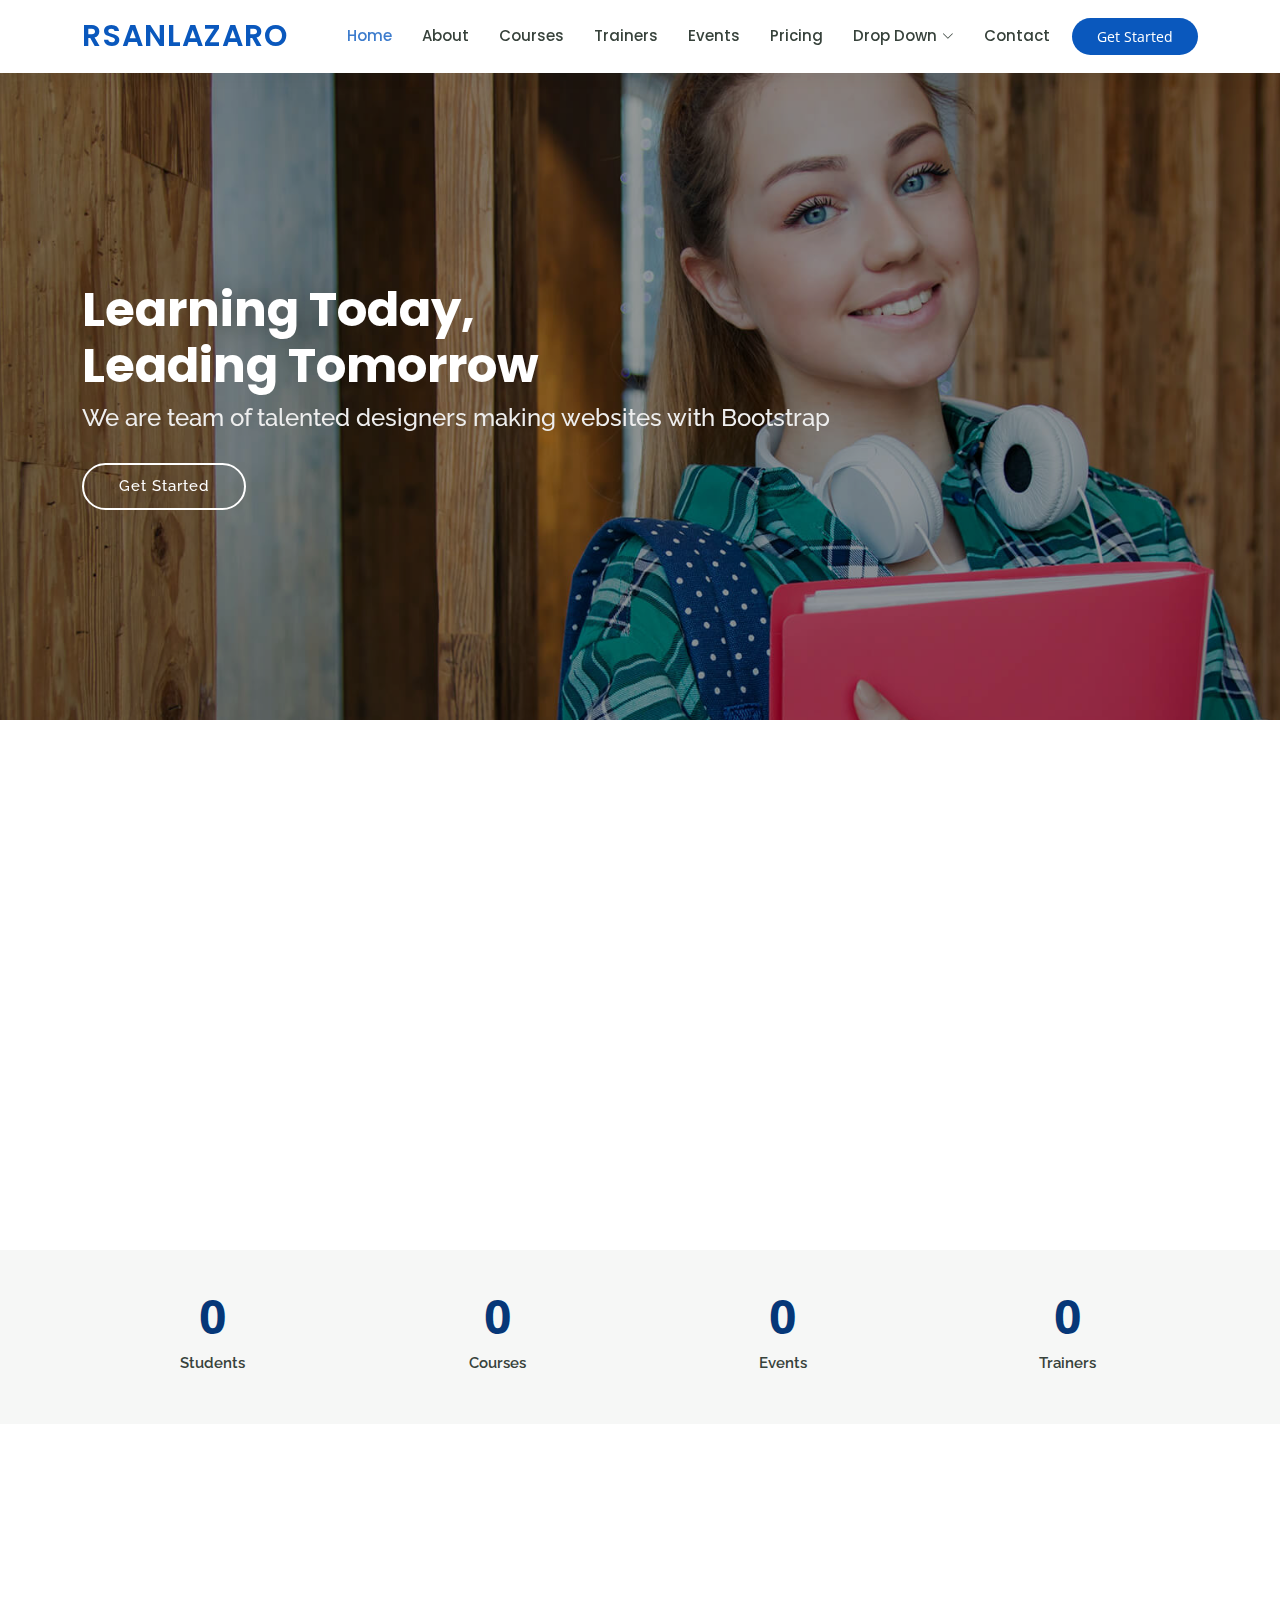
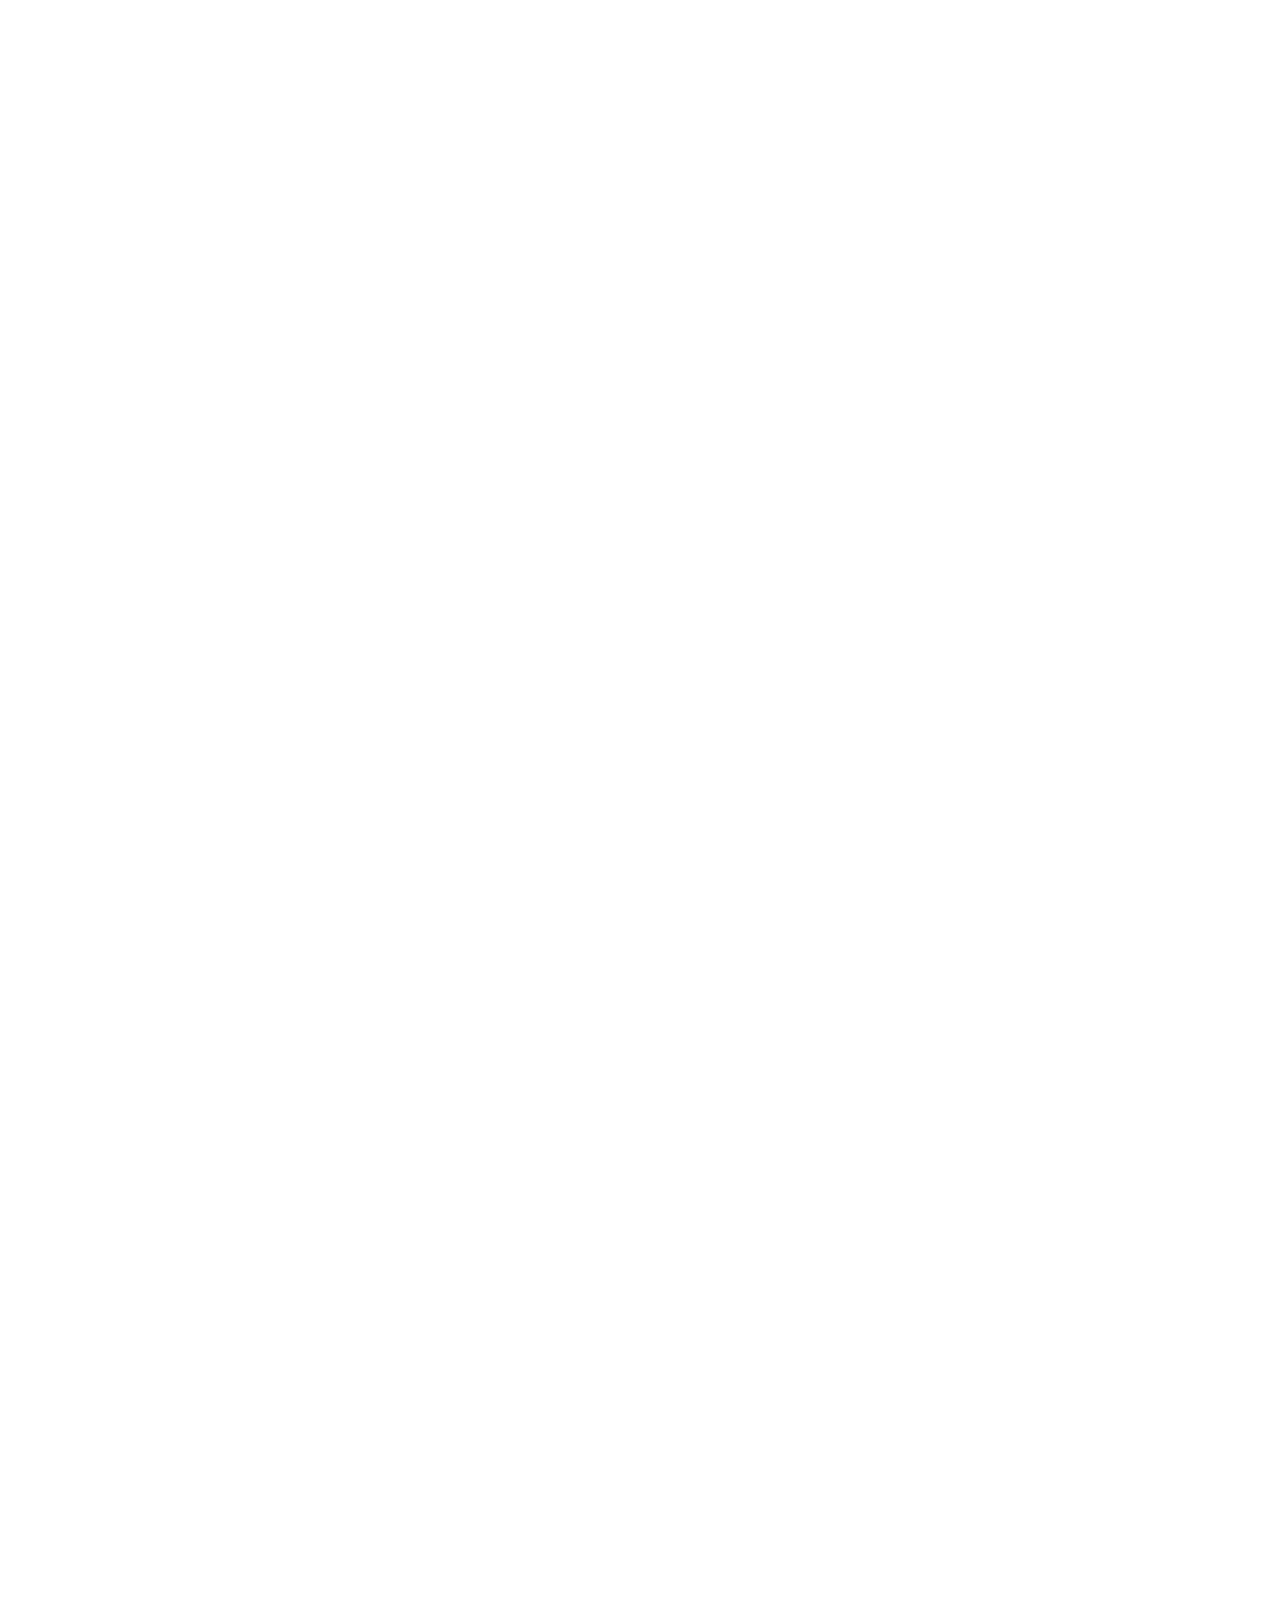
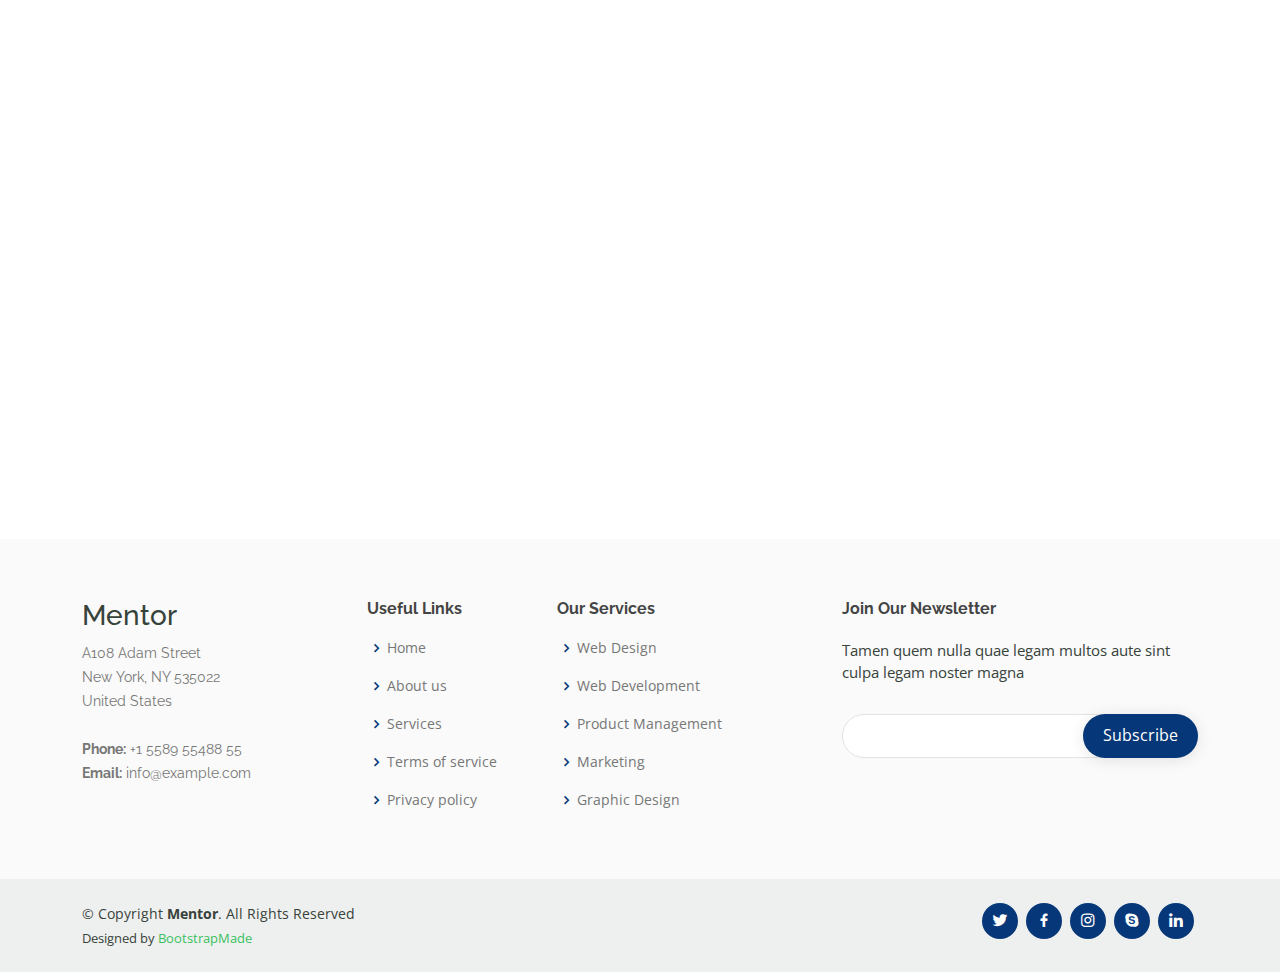
<file: index.html>
<!DOCTYPE html>
<html lang="en">

<head>
  <meta charset="utf-8">
  <meta content="width=device-width, initial-scale=1.0" name="viewport">

  <title>Mentor Bootstrap Template - Index</title>
  <meta content="" name="description">
  <meta content="" name="keywords">

  <!-- Favicons -->
  <link href="assets/img/favicon.png" rel="icon">
  <link href="assets/img/apple-touch-icon.png" rel="apple-touch-icon">

  <!-- Google Fonts -->
  <link href="https://fonts.googleapis.com/css?family=Open+Sans:300,300i,400,400i,600,600i,700,700i|Raleway:300,300i,400,400i,500,500i,600,600i,700,700i|Poppins:300,300i,400,400i,500,500i,600,600i,700,700i" rel="stylesheet">

  <!-- Vendor CSS Files -->
  <link href="assets/vendor/animate.css/animate.min.css" rel="stylesheet">
  <link href="assets/vendor/aos/aos.css" rel="stylesheet">
  <link href="assets/vendor/bootstrap/css/bootstrap.min.css" rel="stylesheet">
  <link href="assets/vendor/bootstrap-icons/bootstrap-icons.css" rel="stylesheet">
  <link href="assets/vendor/boxicons/css/boxicons.min.css" rel="stylesheet">
  <link href="assets/vendor/remixicon/remixicon.css" rel="stylesheet">
  <link href="assets/vendor/swiper/swiper-bundle.min.css" rel="stylesheet">

  <!-- Template Main CSS File -->
  <link href="assets/css/style.css" rel="stylesheet">

  <!-- =======================================================
  * Template Name: Mentor - v4.10.0
  * Template URL: https://bootstrapmade.com/mentor-free-education-bootstrap-theme/
  * Author: BootstrapMade.com
  * License: https://bootstrapmade.com/license/
  ======================================================== -->
</head>

<body>

  <!-- ======= Header ======= -->
  <header id="header" class="fixed-top">
    <div class="container d-flex align-items-center">

      <h1 class="logo me-auto"><a href="index.html">rsanlazaro</a></h1>
      <!-- Uncomment below if you prefer to use an image logo -->
      <!-- <a href="index.html" class="logo me-auto"><img src="assets/img/logo.png" alt="" class="img-fluid"></a>-->

      <nav id="navbar" class="navbar order-last order-lg-0">
        <ul>
          <li><a class="active" href="index.html">Home</a></li>
          <li><a href="about.html">About</a></li>
          <li><a href="courses.html">Courses</a></li>
          <li><a href="trainers.html">Trainers</a></li>
          <li><a href="events.html">Events</a></li>
          <li><a href="pricing.html">Pricing</a></li>

          <li class="dropdown"><a href="#"><span>Drop Down</span> <i class="bi bi-chevron-down"></i></a>
            <ul>
              <li><a href="#">Drop Down 1</a></li>
              <li class="dropdown"><a href="#"><span>Deep Drop Down</span> <i class="bi bi-chevron-right"></i></a>
                <ul>
                  <li><a href="#">Deep Drop Down 1</a></li>
                  <li><a href="#">Deep Drop Down 2</a></li>
                  <li><a href="#">Deep Drop Down 3</a></li>
                  <li><a href="#">Deep Drop Down 4</a></li>
                  <li><a href="#">Deep Drop Down 5</a></li>
                </ul>
              </li>
              <li><a href="#">Drop Down 2</a></li>
              <li><a href="#">Drop Down 3</a></li>
              <li><a href="#">Drop Down 4</a></li>
            </ul>
          </li>
          <li><a href="contact.html">Contact</a></li>
        </ul>
        <i class="bi bi-list mobile-nav-toggle"></i>
      </nav><!-- .navbar -->

      <a href="courses.html" class="get-started-btn">Get Started</a>

    </div>
  </header><!-- End Header -->

  <!-- ======= Hero Section ======= -->
  <section id="hero" class="d-flex justify-content-center align-items-center">
    <div class="container position-relative" data-aos="zoom-in" data-aos-delay="100">
      <h1>Learning Today,<br>Leading Tomorrow</h1>
      <h2>We are team of talented designers making websites with Bootstrap</h2>
      <a href="courses.html" class="btn-get-started">Get Started</a>
    </div>
  </section><!-- End Hero -->

  <main id="main">

    <!-- ======= About Section ======= -->
    <section id="about" class="about">
      <div class="container" data-aos="fade-up">

        <div class="row">
          <div class="col-lg-6 order-1 order-lg-2" data-aos="fade-left" data-aos-delay="100">
            <img src="assets/img/about.jpg" class="img-fluid" alt="">
          </div>
          <div class="col-lg-6 pt-4 pt-lg-0 order-2 order-lg-1 content">
            <h3>Voluptatem dignissimos provident quasi corporis voluptates sit assumenda.</h3>
            <p class="fst-italic">
              Lorem ipsum dolor sit amet, consectetur adipiscing elit, sed do eiusmod tempor incididunt ut labore et dolore
              magna aliqua.
            </p>
            <ul>
              <li><i class="bi bi-check-circle"></i> Ullamco laboris nisi ut aliquip ex ea commodo consequat.</li>
              <li><i class="bi bi-check-circle"></i> Duis aute irure dolor in reprehenderit in voluptate velit.</li>
              <li><i class="bi bi-check-circle"></i> Ullamco laboris nisi ut aliquip ex ea commodo consequat. Duis aute irure dolor in reprehenderit in voluptate trideta storacalaperda mastiro dolore eu fugiat nulla pariatur.</li>
            </ul>
            <p>
              Ullamco laboris nisi ut aliquip ex ea commodo consequat. Duis aute irure dolor in reprehenderit in voluptate
            </p>

          </div>
        </div>

      </div>
    </section><!-- End About Section -->

    <!-- ======= Counts Section ======= -->
    <section id="counts" class="counts section-bg">
      <div class="container">

        <div class="row counters">

          <div class="col-lg-3 col-6 text-center">
            <span data-purecounter-start="0" data-purecounter-end="1232" data-purecounter-duration="1" class="purecounter"></span>
            <p>Students</p>
          </div>

          <div class="col-lg-3 col-6 text-center">
            <span data-purecounter-start="0" data-purecounter-end="64" data-purecounter-duration="1" class="purecounter"></span>
            <p>Courses</p>
          </div>

          <div class="col-lg-3 col-6 text-center">
            <span data-purecounter-start="0" data-purecounter-end="42" data-purecounter-duration="1" class="purecounter"></span>
            <p>Events</p>
          </div>

          <div class="col-lg-3 col-6 text-center">
            <span data-purecounter-start="0" data-purecounter-end="15" data-purecounter-duration="1" class="purecounter"></span>
            <p>Trainers</p>
          </div>

        </div>

      </div>
    </section><!-- End Counts Section -->

    <!-- ======= Why Us Section ======= -->
    <section id="why-us" class="why-us">
      <div class="container" data-aos="fade-up">

        <div class="row">
          <div class="col-lg-4 d-flex align-items-stretch">
            <div class="content">
              <h3>Why Choose Mentor?</h3>
              <p>
                Lorem ipsum dolor sit amet, consectetur adipiscing elit, sed do eiusmod tempor incididunt ut labore et dolore magna aliqua. Duis aute irure dolor in reprehenderit
                Asperiores dolores sed et. Tenetur quia eos. Autem tempore quibusdam vel necessitatibus optio ad corporis.
              </p>
              <div class="text-center">
                <a href="about.html" class="more-btn">Learn More <i class="bx bx-chevron-right"></i></a>
              </div>
            </div>
          </div>
          <div class="col-lg-8 d-flex align-items-stretch" data-aos="zoom-in" data-aos-delay="100">
            <div class="icon-boxes d-flex flex-column justify-content-center">
              <div class="row">
                <div class="col-xl-4 d-flex align-items-stretch">
                  <div class="icon-box mt-4 mt-xl-0">
                    <i class="bx bx-receipt"></i>
                    <h4>Corporis voluptates sit</h4>
                    <p>Consequuntur sunt aut quasi enim aliquam quae harum pariatur laboris nisi ut aliquip</p>
                  </div>
                </div>
                <div class="col-xl-4 d-flex align-items-stretch">
                  <div class="icon-box mt-4 mt-xl-0">
                    <i class="bx bx-cube-alt"></i>
                    <h4>Ullamco laboris ladore pan</h4>
                    <p>Excepteur sint occaecat cupidatat non proident, sunt in culpa qui officia deserunt</p>
                  </div>
                </div>
                <div class="col-xl-4 d-flex align-items-stretch">
                  <div class="icon-box mt-4 mt-xl-0">
                    <i class="bx bx-images"></i>
                    <h4>Labore consequatur</h4>
                    <p>Aut suscipit aut cum nemo deleniti aut omnis. Doloribus ut maiores omnis facere</p>
                  </div>
                </div>
              </div>
            </div><!-- End .content-->
          </div>
        </div>

      </div>
    </section><!-- End Why Us Section -->

    <!-- ======= Features Section ======= -->
    <section id="features" class="features">
      <div class="container" data-aos="fade-up">

        <div class="row" data-aos="zoom-in" data-aos-delay="100">
          <div class="col-lg-3 col-md-4">
            <div class="icon-box">
              <i class="ri-store-line" style="color: #ffbb2c;"></i>
              <h3><a href="">Lorem Ipsum</a></h3>
            </div>
          </div>
          <div class="col-lg-3 col-md-4 mt-4 mt-md-0">
            <div class="icon-box">
              <i class="ri-bar-chart-box-line" style="color: #5578ff;"></i>
              <h3><a href="">Dolor Sitema</a></h3>
            </div>
          </div>
          <div class="col-lg-3 col-md-4 mt-4 mt-md-0">
            <div class="icon-box">
              <i class="ri-calendar-todo-line" style="color: #e80368;"></i>
              <h3><a href="">Sed perspiciatis</a></h3>
            </div>
          </div>
          <div class="col-lg-3 col-md-4 mt-4 mt-lg-0">
            <div class="icon-box">
              <i class="ri-paint-brush-line" style="color: #e361ff;"></i>
              <h3><a href="">Magni Dolores</a></h3>
            </div>
          </div>
          <div class="col-lg-3 col-md-4 mt-4">
            <div class="icon-box">
              <i class="ri-database-2-line" style="color: #47aeff;"></i>
              <h3><a href="">Nemo Enim</a></h3>
            </div>
          </div>
          <div class="col-lg-3 col-md-4 mt-4">
            <div class="icon-box">
              <i class="ri-gradienter-line" style="color: #ffa76e;"></i>
              <h3><a href="">Eiusmod Tempor</a></h3>
            </div>
          </div>
          <div class="col-lg-3 col-md-4 mt-4">
            <div class="icon-box">
              <i class="ri-file-list-3-line" style="color: #11dbcf;"></i>
              <h3><a href="">Midela Teren</a></h3>
            </div>
          </div>
          <div class="col-lg-3 col-md-4 mt-4">
            <div class="icon-box">
              <i class="ri-price-tag-2-line" style="color: #4233ff;"></i>
              <h3><a href="">Pira Neve</a></h3>
            </div>
          </div>
          <div class="col-lg-3 col-md-4 mt-4">
            <div class="icon-box">
              <i class="ri-anchor-line" style="color: #b2904f;"></i>
              <h3><a href="">Dirada Pack</a></h3>
            </div>
          </div>
          <div class="col-lg-3 col-md-4 mt-4">
            <div class="icon-box">
              <i class="ri-disc-line" style="color: #b20969;"></i>
              <h3><a href="">Moton Ideal</a></h3>
            </div>
          </div>
          <div class="col-lg-3 col-md-4 mt-4">
            <div class="icon-box">
              <i class="ri-base-station-line" style="color: #ff5828;"></i>
              <h3><a href="">Verdo Park</a></h3>
            </div>
          </div>
          <div class="col-lg-3 col-md-4 mt-4">
            <div class="icon-box">
              <i class="ri-fingerprint-line" style="color: #29cc61;"></i>
              <h3><a href="">Flavor Nivelanda</a></h3>
            </div>
          </div>
        </div>

      </div>
    </section><!-- End Features Section -->

    <!-- ======= Popular Courses Section ======= -->
    <section id="popular-courses" class="courses">
      <div class="container" data-aos="fade-up">

        <div class="section-title">
          <h2>Courses</h2>
          <p>Popular Courses</p>
        </div>

        <div class="row" data-aos="zoom-in" data-aos-delay="100">

          <div class="col-lg-4 col-md-6 d-flex align-items-stretch">
            <div class="course-item">
              <img src="assets/img/course-1.jpg" class="img-fluid" alt="...">
              <div class="course-content">
                <div class="d-flex justify-content-between align-items-center mb-3">
                  <h4>Web Development</h4>
                  <p class="price">$169</p>
                </div>

                <h3><a href="course-details.html">Website Design</a></h3>
                <p>Et architecto provident deleniti facere repellat nobis iste. Id facere quia quae dolores dolorem tempore.</p>
                <div class="trainer d-flex justify-content-between align-items-center">
                  <div class="trainer-profile d-flex align-items-center">
                    <img src="assets/img/trainers/trainer-1.jpg" class="img-fluid" alt="">
                    <span>Antonio</span>
                  </div>
                  <div class="trainer-rank d-flex align-items-center">
                    <i class="bx bx-user"></i>&nbsp;50
                    &nbsp;&nbsp;
                    <i class="bx bx-heart"></i>&nbsp;65
                  </div>
                </div>
              </div>
            </div>
          </div> <!-- End Course Item-->

          <div class="col-lg-4 col-md-6 d-flex align-items-stretch mt-4 mt-md-0">
            <div class="course-item">
              <img src="assets/img/course-2.jpg" class="img-fluid" alt="...">
              <div class="course-content">
                <div class="d-flex justify-content-between align-items-center mb-3">
                  <h4>Marketing</h4>
                  <p class="price">$250</p>
                </div>

                <h3><a href="course-details.html">Search Engine Optimization</a></h3>
                <p>Et architecto provident deleniti facere repellat nobis iste. Id facere quia quae dolores dolorem tempore.</p>
                <div class="trainer d-flex justify-content-between align-items-center">
                  <div class="trainer-profile d-flex align-items-center">
                    <img src="assets/img/trainers/trainer-2.jpg" class="img-fluid" alt="">
                    <span>Lana</span>
                  </div>
                  <div class="trainer-rank d-flex align-items-center">
                    <i class="bx bx-user"></i>&nbsp;35
                    &nbsp;&nbsp;
                    <i class="bx bx-heart"></i>&nbsp;42
                  </div>
                </div>
              </div>
            </div>
          </div> <!-- End Course Item-->

          <div class="col-lg-4 col-md-6 d-flex align-items-stretch mt-4 mt-lg-0">
            <div class="course-item">
              <img src="assets/img/course-3.jpg" class="img-fluid" alt="...">
              <div class="course-content">
                <div class="d-flex justify-content-between align-items-center mb-3">
                  <h4>Content</h4>
                  <p class="price">$180</p>
                </div>

                <h3><a href="course-details.html">Copywriting</a></h3>
                <p>Et architecto provident deleniti facere repellat nobis iste. Id facere quia quae dolores dolorem tempore.</p>
                <div class="trainer d-flex justify-content-between align-items-center">
                  <div class="trainer-profile d-flex align-items-center">
                    <img src="assets/img/trainers/trainer-3.jpg" class="img-fluid" alt="">
                    <span>Brandon</span>
                  </div>
                  <div class="trainer-rank d-flex align-items-center">
                    <i class="bx bx-user"></i>&nbsp;20
                    &nbsp;&nbsp;
                    <i class="bx bx-heart"></i>&nbsp;85
                  </div>
                </div>
              </div>
            </div>
          </div> <!-- End Course Item-->

        </div>

      </div>
    </section><!-- End Popular Courses Section -->

    <!-- ======= Trainers Section ======= -->
    <section id="trainers" class="trainers">
      <div class="container" data-aos="fade-up">

        <div class="row" data-aos="zoom-in" data-aos-delay="100">
          <div class="col-lg-4 col-md-6 d-flex align-items-stretch">
            <div class="member">
              <img src="assets/img/trainers/trainer-1.jpg" class="img-fluid" alt="">
              <div class="member-content">
                <h4>Walter White</h4>
                <span>Web Development</span>
                <p>
                  Magni qui quod omnis unde et eos fuga et exercitationem. Odio veritatis perspiciatis quaerat qui aut aut aut
                </p>
                <div class="social">
                  <a href=""><i class="bi bi-twitter"></i></a>
                  <a href=""><i class="bi bi-facebook"></i></a>
                  <a href=""><i class="bi bi-instagram"></i></a>
                  <a href=""><i class="bi bi-linkedin"></i></a>
                </div>
              </div>
            </div>
          </div>

          <div class="col-lg-4 col-md-6 d-flex align-items-stretch">
            <div class="member">
              <img src="assets/img/trainers/trainer-2.jpg" class="img-fluid" alt="">
              <div class="member-content">
                <h4>Sarah Jhinson</h4>
                <span>Marketing</span>
                <p>
                  Repellat fugiat adipisci nemo illum nesciunt voluptas repellendus. In architecto rerum rerum temporibus
                </p>
                <div class="social">
                  <a href=""><i class="bi bi-twitter"></i></a>
                  <a href=""><i class="bi bi-facebook"></i></a>
                  <a href=""><i class="bi bi-instagram"></i></a>
                  <a href=""><i class="bi bi-linkedin"></i></a>
                </div>
              </div>
            </div>
          </div>

          <div class="col-lg-4 col-md-6 d-flex align-items-stretch">
            <div class="member">
              <img src="assets/img/trainers/trainer-3.jpg" class="img-fluid" alt="">
              <div class="member-content">
                <h4>William Anderson</h4>
                <span>Content</span>
                <p>
                  Voluptas necessitatibus occaecati quia. Earum totam consequuntur qui porro et laborum toro des clara
                </p>
                <div class="social">
                  <a href=""><i class="bi bi-twitter"></i></a>
                  <a href=""><i class="bi bi-facebook"></i></a>
                  <a href=""><i class="bi bi-instagram"></i></a>
                  <a href=""><i class="bi bi-linkedin"></i></a>
                </div>
              </div>
            </div>
          </div>

        </div>

      </div>
    </section><!-- End Trainers Section -->

  </main><!-- End #main -->

  <!-- ======= Footer ======= -->
  <footer id="footer">

    <div class="footer-top">
      <div class="container">
        <div class="row">

          <div class="col-lg-3 col-md-6 footer-contact">
            <h3>Mentor</h3>
            <p>
              A108 Adam Street <br>
              New York, NY 535022<br>
              United States <br><br>
              <strong>Phone:</strong> +1 5589 55488 55<br>
              <strong>Email:</strong> info@example.com<br>
            </p>
          </div>

          <div class="col-lg-2 col-md-6 footer-links">
            <h4>Useful Links</h4>
            <ul>
              <li><i class="bx bx-chevron-right"></i> <a href="#">Home</a></li>
              <li><i class="bx bx-chevron-right"></i> <a href="#">About us</a></li>
              <li><i class="bx bx-chevron-right"></i> <a href="#">Services</a></li>
              <li><i class="bx bx-chevron-right"></i> <a href="#">Terms of service</a></li>
              <li><i class="bx bx-chevron-right"></i> <a href="#">Privacy policy</a></li>
            </ul>
          </div>

          <div class="col-lg-3 col-md-6 footer-links">
            <h4>Our Services</h4>
            <ul>
              <li><i class="bx bx-chevron-right"></i> <a href="#">Web Design</a></li>
              <li><i class="bx bx-chevron-right"></i> <a href="#">Web Development</a></li>
              <li><i class="bx bx-chevron-right"></i> <a href="#">Product Management</a></li>
              <li><i class="bx bx-chevron-right"></i> <a href="#">Marketing</a></li>
              <li><i class="bx bx-chevron-right"></i> <a href="#">Graphic Design</a></li>
            </ul>
          </div>

          <div class="col-lg-4 col-md-6 footer-newsletter">
            <h4>Join Our Newsletter</h4>
            <p>Tamen quem nulla quae legam multos aute sint culpa legam noster magna</p>
            <form action="" method="post">
              <input type="email" name="email"><input type="submit" value="Subscribe">
            </form>
          </div>

        </div>
      </div>
    </div>

    <div class="container d-md-flex py-4">

      <div class="me-md-auto text-center text-md-start">
        <div class="copyright">
          &copy; Copyright <strong><span>Mentor</span></strong>. All Rights Reserved
        </div>
        <div class="credits">
          <!-- All the links in the footer should remain intact. -->
          <!-- You can delete the links only if you purchased the pro version. -->
          <!-- Licensing information: https://bootstrapmade.com/license/ -->
          <!-- Purchase the pro version with working PHP/AJAX contact form: https://bootstrapmade.com/mentor-free-education-bootstrap-theme/ -->
          Designed by <a href="https://bootstrapmade.com/">BootstrapMade</a>
        </div>
      </div>
      <div class="social-links text-center text-md-right pt-3 pt-md-0">
        <a href="#" class="twitter"><i class="bx bxl-twitter"></i></a>
        <a href="#" class="facebook"><i class="bx bxl-facebook"></i></a>
        <a href="#" class="instagram"><i class="bx bxl-instagram"></i></a>
        <a href="#" class="google-plus"><i class="bx bxl-skype"></i></a>
        <a href="#" class="linkedin"><i class="bx bxl-linkedin"></i></a>
      </div>
    </div>
  </footer><!-- End Footer -->

  <div id="preloader"></div>
  <a href="#" class="back-to-top d-flex align-items-center justify-content-center"><i class="bi bi-arrow-up-short"></i></a>

  <!-- Vendor JS Files -->
  <script src="assets/vendor/purecounter/purecounter_vanilla.js"></script>
  <script src="assets/vendor/aos/aos.js"></script>
  <script src="assets/vendor/bootstrap/js/bootstrap.bundle.min.js"></script>
  <script src="assets/vendor/swiper/swiper-bundle.min.js"></script>
  <script src="assets/vendor/php-email-form/validate.js"></script>

  <!-- Template Main JS File -->
  <script src="assets/js/main.js"></script>

</body>

</html>
</file>
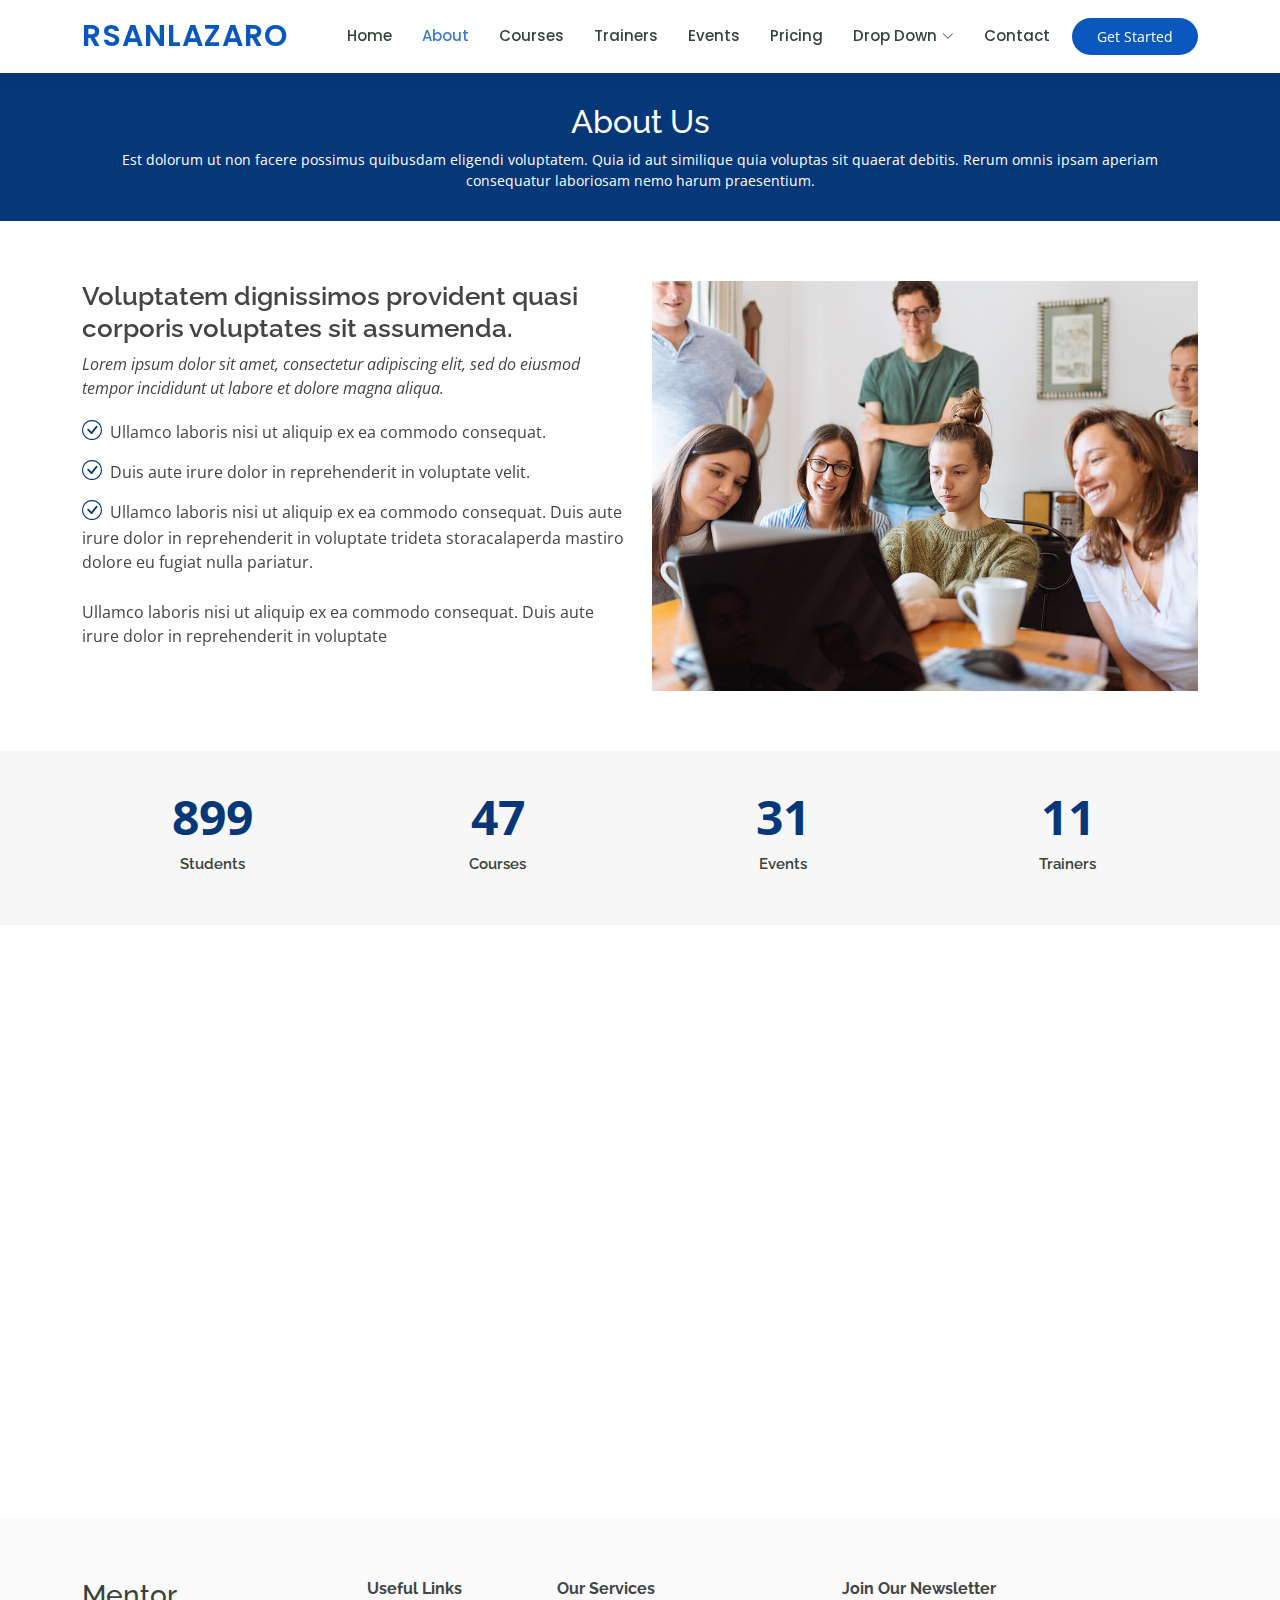
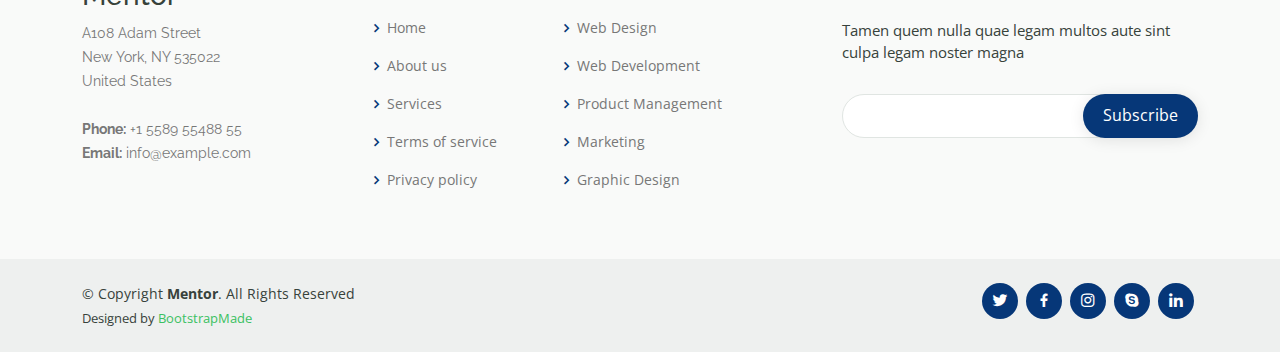
<file: about.html>
<!DOCTYPE html>
<html lang="en">

<head>
  <meta charset="utf-8">
  <meta content="width=device-width, initial-scale=1.0" name="viewport">

  <title>About - Mentor Bootstrap Template</title>
  <meta content="" name="description">
  <meta content="" name="keywords">

  <!-- Favicons -->
  <link href="assets/img/favicon.png" rel="icon">
  <link href="assets/img/apple-touch-icon.png" rel="apple-touch-icon">

  <!-- Google Fonts -->
  <link href="https://fonts.googleapis.com/css?family=Open+Sans:300,300i,400,400i,600,600i,700,700i|Raleway:300,300i,400,400i,500,500i,600,600i,700,700i|Poppins:300,300i,400,400i,500,500i,600,600i,700,700i" rel="stylesheet">

  <!-- Vendor CSS Files -->
  <link href="assets/vendor/animate.css/animate.min.css" rel="stylesheet">
  <link href="assets/vendor/aos/aos.css" rel="stylesheet">
  <link href="assets/vendor/bootstrap/css/bootstrap.min.css" rel="stylesheet">
  <link href="assets/vendor/bootstrap-icons/bootstrap-icons.css" rel="stylesheet">
  <link href="assets/vendor/boxicons/css/boxicons.min.css" rel="stylesheet">
  <link href="assets/vendor/remixicon/remixicon.css" rel="stylesheet">
  <link href="assets/vendor/swiper/swiper-bundle.min.css" rel="stylesheet">

  <!-- Template Main CSS File -->
  <link href="assets/css/style.css" rel="stylesheet">

  <!-- =======================================================
  * Template Name: Mentor - v4.10.0
  * Template URL: https://bootstrapmade.com/mentor-free-education-bootstrap-theme/
  * Author: BootstrapMade.com
  * License: https://bootstrapmade.com/license/
  ======================================================== -->
</head>

<body>

  <!-- ======= Header ======= -->
  <header id="header" class="fixed-top">
    <div class="container d-flex align-items-center">

      <h1 class="logo me-auto"><a href="index.html">rsanlazaro</a></h1>
      <!-- Uncomment below if you prefer to use an image logo -->
      <!-- <a href="index.html" class="logo me-auto"><img src="assets/img/logo.png" alt="" class="img-fluid"></a>-->

      <nav id="navbar" class="navbar order-last order-lg-0">
        <ul>
          <li><a href="index.html">Home</a></li>
          <li><a class="active" href="about.html">About</a></li>
          <li><a href="courses.html">Courses</a></li>
          <li><a href="trainers.html">Trainers</a></li>
          <li><a href="events.html">Events</a></li>
          <li><a href="pricing.html">Pricing</a></li>

          <li class="dropdown"><a href="#"><span>Drop Down</span> <i class="bi bi-chevron-down"></i></a>
            <ul>
              <li><a href="#">Drop Down 1</a></li>
              <li class="dropdown"><a href="#"><span>Deep Drop Down</span> <i class="bi bi-chevron-right"></i></a>
                <ul>
                  <li><a href="#">Deep Drop Down 1</a></li>
                  <li><a href="#">Deep Drop Down 2</a></li>
                  <li><a href="#">Deep Drop Down 3</a></li>
                  <li><a href="#">Deep Drop Down 4</a></li>
                  <li><a href="#">Deep Drop Down 5</a></li>
                </ul>
              </li>
              <li><a href="#">Drop Down 2</a></li>
              <li><a href="#">Drop Down 3</a></li>
              <li><a href="#">Drop Down 4</a></li>
            </ul>
          </li>
          <li><a href="contact.html">Contact</a></li>
        </ul>
        <i class="bi bi-list mobile-nav-toggle"></i>
      </nav><!-- .navbar -->

      <a href="courses.html" class="get-started-btn">Get Started</a>

    </div>
  </header><!-- End Header -->

  <main id="main">
    <!-- ======= Breadcrumbs ======= -->
    <div class="breadcrumbs" data-aos="fade-in">
      <div class="container">
        <h2>About Us</h2>
        <p>Est dolorum ut non facere possimus quibusdam eligendi voluptatem. Quia id aut similique quia voluptas sit quaerat debitis. Rerum omnis ipsam aperiam consequatur laboriosam nemo harum praesentium. </p>
      </div>
    </div><!-- End Breadcrumbs -->

    <!-- ======= About Section ======= -->
    <section id="about" class="about">
      <div class="container" data-aos="fade-up">

        <div class="row">
          <div class="col-lg-6 order-1 order-lg-2" data-aos="fade-left" data-aos-delay="100">
            <img src="assets/img/about.jpg" class="img-fluid" alt="">
          </div>
          <div class="col-lg-6 pt-4 pt-lg-0 order-2 order-lg-1 content">
            <h3>Voluptatem dignissimos provident quasi corporis voluptates sit assumenda.</h3>
            <p class="fst-italic">
              Lorem ipsum dolor sit amet, consectetur adipiscing elit, sed do eiusmod tempor incididunt ut labore et dolore
              magna aliqua.
            </p>
            <ul>
              <li><i class="bi bi-check-circle"></i> Ullamco laboris nisi ut aliquip ex ea commodo consequat.</li>
              <li><i class="bi bi-check-circle"></i> Duis aute irure dolor in reprehenderit in voluptate velit.</li>
              <li><i class="bi bi-check-circle"></i> Ullamco laboris nisi ut aliquip ex ea commodo consequat. Duis aute irure dolor in reprehenderit in voluptate trideta storacalaperda mastiro dolore eu fugiat nulla pariatur.</li>
            </ul>
            <p>
              Ullamco laboris nisi ut aliquip ex ea commodo consequat. Duis aute irure dolor in reprehenderit in voluptate
            </p>

          </div>
        </div>

      </div>
    </section><!-- End About Section -->

    <!-- ======= Counts Section ======= -->
    <section id="counts" class="counts section-bg">
      <div class="container">

        <div class="row counters">

          <div class="col-lg-3 col-6 text-center">
            <span data-purecounter-start="0" data-purecounter-end="1232" data-purecounter-duration="1" class="purecounter"></span>
            <p>Students</p>
          </div>

          <div class="col-lg-3 col-6 text-center">
            <span data-purecounter-start="0" data-purecounter-end="64" data-purecounter-duration="1" class="purecounter"></span>
            <p>Courses</p>
          </div>

          <div class="col-lg-3 col-6 text-center">
            <span data-purecounter-start="0" data-purecounter-end="42" data-purecounter-duration="1" class="purecounter"></span>
            <p>Events</p>
          </div>

          <div class="col-lg-3 col-6 text-center">
            <span data-purecounter-start="0" data-purecounter-end="15" data-purecounter-duration="1" class="purecounter"></span>
            <p>Trainers</p>
          </div>

        </div>

      </div>
    </section><!-- End Counts Section -->

    <!-- ======= Testimonials Section ======= -->
    <section id="testimonials" class="testimonials">
      <div class="container" data-aos="fade-up">

        <div class="section-title">
          <h2>Testimonials</h2>
          <p>What are they saying</p>
        </div>

        <div class="testimonials-slider swiper" data-aos="fade-up" data-aos-delay="100">
          <div class="swiper-wrapper">

            <div class="swiper-slide">
              <div class="testimonial-wrap">
                <div class="testimonial-item">
                  <img src="assets/img/testimonials/testimonials-1.jpg" class="testimonial-img" alt="">
                  <h3>Saul Goodman</h3>
                  <h4>Ceo &amp; Founder</h4>
                  <p>
                    <i class="bx bxs-quote-alt-left quote-icon-left"></i>
                    Proin iaculis purus consequat sem cure digni ssim donec porttitora entum suscipit rhoncus. Accusantium quam, ultricies eget id, aliquam eget nibh et. Maecen aliquam, risus at semper.
                    <i class="bx bxs-quote-alt-right quote-icon-right"></i>
                  </p>
                </div>
              </div>
            </div><!-- End testimonial item -->

            <div class="swiper-slide">
              <div class="testimonial-wrap">
                <div class="testimonial-item">
                  <img src="assets/img/testimonials/testimonials-2.jpg" class="testimonial-img" alt="">
                  <h3>Sara Wilsson</h3>
                  <h4>Designer</h4>
                  <p>
                    <i class="bx bxs-quote-alt-left quote-icon-left"></i>
                    Export tempor illum tamen malis malis eram quae irure esse labore quem cillum quid cillum eram malis quorum velit fore eram velit sunt aliqua noster fugiat irure amet legam anim culpa.
                    <i class="bx bxs-quote-alt-right quote-icon-right"></i>
                  </p>
                </div>
              </div>
            </div><!-- End testimonial item -->

            <div class="swiper-slide">
              <div class="testimonial-wrap">
                <div class="testimonial-item">
                  <img src="assets/img/testimonials/testimonials-3.jpg" class="testimonial-img" alt="">
                  <h3>Jena Karlis</h3>
                  <h4>Store Owner</h4>
                  <p>
                    <i class="bx bxs-quote-alt-left quote-icon-left"></i>
                    Enim nisi quem export duis labore cillum quae magna enim sint quorum nulla quem veniam duis minim tempor labore quem eram duis noster aute amet eram fore quis sint minim.
                    <i class="bx bxs-quote-alt-right quote-icon-right"></i>
                  </p>
                </div>
              </div>
            </div><!-- End testimonial item -->

            <div class="swiper-slide">
              <div class="testimonial-wrap">
                <div class="testimonial-item">
                  <img src="assets/img/testimonials/testimonials-4.jpg" class="testimonial-img" alt="">
                  <h3>Matt Brandon</h3>
                  <h4>Freelancer</h4>
                  <p>
                    <i class="bx bxs-quote-alt-left quote-icon-left"></i>
                    Fugiat enim eram quae cillum dolore dolor amet nulla culpa multos export minim fugiat minim velit minim dolor enim duis veniam ipsum anim magna sunt elit fore quem dolore labore illum veniam.
                    <i class="bx bxs-quote-alt-right quote-icon-right"></i>
                  </p>
                </div>
              </div>
            </div><!-- End testimonial item -->

            <div class="swiper-slide">
              <div class="testimonial-wrap">
                <div class="testimonial-item">
                  <img src="assets/img/testimonials/testimonials-5.jpg" class="testimonial-img" alt="">
                  <h3>John Larson</h3>
                  <h4>Entrepreneur</h4>
                  <p>
                    <i class="bx bxs-quote-alt-left quote-icon-left"></i>
                    Quis quorum aliqua sint quem legam fore sunt eram irure aliqua veniam tempor noster veniam enim culpa labore duis sunt culpa nulla illum cillum fugiat legam esse veniam culpa fore nisi cillum quid.
                    <i class="bx bxs-quote-alt-right quote-icon-right"></i>
                  </p>
                </div>
              </div>
            </div><!-- End testimonial item -->

          </div>
          <div class="swiper-pagination"></div>
        </div>

      </div>
    </section><!-- End Testimonials Section -->

  </main><!-- End #main -->

  <!-- ======= Footer ======= -->
  <footer id="footer">

    <div class="footer-top">
      <div class="container">
        <div class="row">

          <div class="col-lg-3 col-md-6 footer-contact">
            <h3>Mentor</h3>
            <p>
              A108 Adam Street <br>
              New York, NY 535022<br>
              United States <br><br>
              <strong>Phone:</strong> +1 5589 55488 55<br>
              <strong>Email:</strong> info@example.com<br>
            </p>
          </div>

          <div class="col-lg-2 col-md-6 footer-links">
            <h4>Useful Links</h4>
            <ul>
              <li><i class="bx bx-chevron-right"></i> <a href="#">Home</a></li>
              <li><i class="bx bx-chevron-right"></i> <a href="#">About us</a></li>
              <li><i class="bx bx-chevron-right"></i> <a href="#">Services</a></li>
              <li><i class="bx bx-chevron-right"></i> <a href="#">Terms of service</a></li>
              <li><i class="bx bx-chevron-right"></i> <a href="#">Privacy policy</a></li>
            </ul>
          </div>

          <div class="col-lg-3 col-md-6 footer-links">
            <h4>Our Services</h4>
            <ul>
              <li><i class="bx bx-chevron-right"></i> <a href="#">Web Design</a></li>
              <li><i class="bx bx-chevron-right"></i> <a href="#">Web Development</a></li>
              <li><i class="bx bx-chevron-right"></i> <a href="#">Product Management</a></li>
              <li><i class="bx bx-chevron-right"></i> <a href="#">Marketing</a></li>
              <li><i class="bx bx-chevron-right"></i> <a href="#">Graphic Design</a></li>
            </ul>
          </div>

          <div class="col-lg-4 col-md-6 footer-newsletter">
            <h4>Join Our Newsletter</h4>
            <p>Tamen quem nulla quae legam multos aute sint culpa legam noster magna</p>
            <form action="" method="post">
              <input type="email" name="email"><input type="submit" value="Subscribe">
            </form>
          </div>

        </div>
      </div>
    </div>

    <div class="container d-md-flex py-4">

      <div class="me-md-auto text-center text-md-start">
        <div class="copyright">
          &copy; Copyright <strong><span>Mentor</span></strong>. All Rights Reserved
        </div>
        <div class="credits">
          <!-- All the links in the footer should remain intact. -->
          <!-- You can delete the links only if you purchased the pro version. -->
          <!-- Licensing information: https://bootstrapmade.com/license/ -->
          <!-- Purchase the pro version with working PHP/AJAX contact form: https://bootstrapmade.com/mentor-free-education-bootstrap-theme/ -->
          Designed by <a href="https://bootstrapmade.com/">BootstrapMade</a>
        </div>
      </div>
      <div class="social-links text-center text-md-right pt-3 pt-md-0">
        <a href="#" class="twitter"><i class="bx bxl-twitter"></i></a>
        <a href="#" class="facebook"><i class="bx bxl-facebook"></i></a>
        <a href="#" class="instagram"><i class="bx bxl-instagram"></i></a>
        <a href="#" class="google-plus"><i class="bx bxl-skype"></i></a>
        <a href="#" class="linkedin"><i class="bx bxl-linkedin"></i></a>
      </div>
    </div>
  </footer><!-- End Footer -->

  <div id="preloader"></div>
  <a href="#" class="back-to-top d-flex align-items-center justify-content-center"><i class="bi bi-arrow-up-short"></i></a>

  <!-- Vendor JS Files -->
  <script src="assets/vendor/purecounter/purecounter_vanilla.js"></script>
  <script src="assets/vendor/aos/aos.js"></script>
  <script src="assets/vendor/bootstrap/js/bootstrap.bundle.min.js"></script>
  <script src="assets/vendor/swiper/swiper-bundle.min.js"></script>
  <script src="assets/vendor/php-email-form/validate.js"></script>

  <!-- Template Main JS File -->
  <script src="assets/js/main.js"></script>

</body>

</html>
</file>
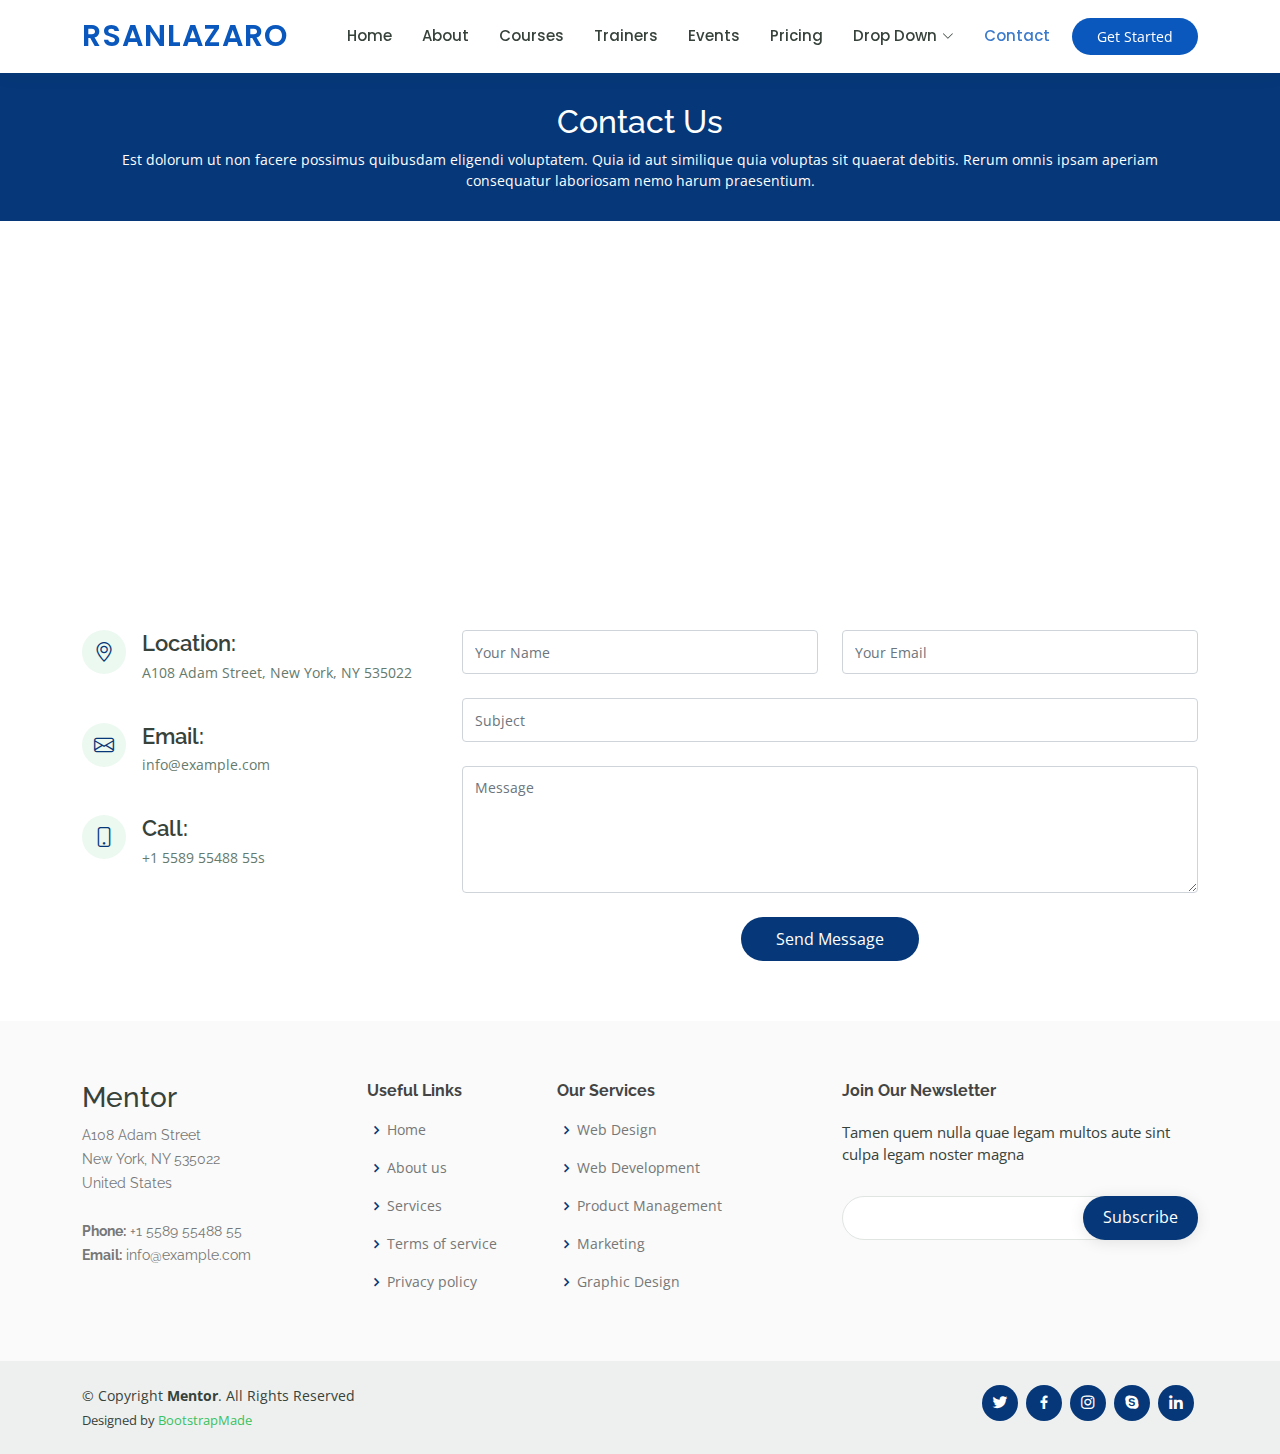
<file: contact.html>
<!DOCTYPE html>
<html lang="en">

<head>
  <meta charset="utf-8">
  <meta content="width=device-width, initial-scale=1.0" name="viewport">

  <title>Contact - Mentor Bootstrap Template</title>
  <meta content="" name="description">
  <meta content="" name="keywords">

  <!-- Favicons -->
  <link href="assets/img/favicon.png" rel="icon">
  <link href="assets/img/apple-touch-icon.png" rel="apple-touch-icon">

  <!-- Google Fonts -->
  <link href="https://fonts.googleapis.com/css?family=Open+Sans:300,300i,400,400i,600,600i,700,700i|Raleway:300,300i,400,400i,500,500i,600,600i,700,700i|Poppins:300,300i,400,400i,500,500i,600,600i,700,700i" rel="stylesheet">

  <!-- Vendor CSS Files -->
  <link href="assets/vendor/animate.css/animate.min.css" rel="stylesheet">
  <link href="assets/vendor/aos/aos.css" rel="stylesheet">
  <link href="assets/vendor/bootstrap/css/bootstrap.min.css" rel="stylesheet">
  <link href="assets/vendor/bootstrap-icons/bootstrap-icons.css" rel="stylesheet">
  <link href="assets/vendor/boxicons/css/boxicons.min.css" rel="stylesheet">
  <link href="assets/vendor/remixicon/remixicon.css" rel="stylesheet">
  <link href="assets/vendor/swiper/swiper-bundle.min.css" rel="stylesheet">

  <!-- Template Main CSS File -->
  <link href="assets/css/style.css" rel="stylesheet">

  <!-- =======================================================
  * Template Name: Mentor - v4.10.0
  * Template URL: https://bootstrapmade.com/mentor-free-education-bootstrap-theme/
  * Author: BootstrapMade.com
  * License: https://bootstrapmade.com/license/
  ======================================================== -->
</head>

<body>

  <!-- ======= Header ======= -->
  <header id="header" class="fixed-top">
    <div class="container d-flex align-items-center">

      <h1 class="logo me-auto"><a href="index.html">rsanlazaro</a></h1>
      <!-- Uncomment below if you prefer to use an image logo -->
      <!-- <a href="index.html" class="logo me-auto"><img src="assets/img/logo.png" alt="" class="img-fluid"></a>-->

      <nav id="navbar" class="navbar order-last order-lg-0">
        <ul>
          <li><a href="index.html">Home</a></li>
          <li><a href="about.html">About</a></li>
          <li><a href="courses.html">Courses</a></li>
          <li><a href="trainers.html">Trainers</a></li>
          <li><a href="events.html">Events</a></li>
          <li><a href="pricing.html">Pricing</a></li>

          <li class="dropdown"><a href="#"><span>Drop Down</span> <i class="bi bi-chevron-down"></i></a>
            <ul>
              <li><a href="#">Drop Down 1</a></li>
              <li class="dropdown"><a href="#"><span>Deep Drop Down</span> <i class="bi bi-chevron-right"></i></a>
                <ul>
                  <li><a href="#">Deep Drop Down 1</a></li>
                  <li><a href="#">Deep Drop Down 2</a></li>
                  <li><a href="#">Deep Drop Down 3</a></li>
                  <li><a href="#">Deep Drop Down 4</a></li>
                  <li><a href="#">Deep Drop Down 5</a></li>
                </ul>
              </li>
              <li><a href="#">Drop Down 2</a></li>
              <li><a href="#">Drop Down 3</a></li>
              <li><a href="#">Drop Down 4</a></li>
            </ul>
          </li>
          <li><a class="active" href="contact.html">Contact</a></li>
        </ul>
        <i class="bi bi-list mobile-nav-toggle"></i>
      </nav><!-- .navbar -->

      <a href="courses.html" class="get-started-btn">Get Started</a>

    </div>
  </header><!-- End Header -->

  <main id="main">

    <!-- ======= Breadcrumbs ======= -->
    <div class="breadcrumbs" data-aos="fade-in">
      <div class="container">
        <h2>Contact Us</h2>
        <p>Est dolorum ut non facere possimus quibusdam eligendi voluptatem. Quia id aut similique quia voluptas sit quaerat debitis. Rerum omnis ipsam aperiam consequatur laboriosam nemo harum praesentium. </p>
      </div>
    </div><!-- End Breadcrumbs -->

    <!-- ======= Contact Section ======= -->
    <section id="contact" class="contact">
      <div data-aos="fade-up">
        <iframe style="border:0; width: 100%; height: 350px;" src="https://www.google.com/maps/embed?pb=!1m14!1m8!1m3!1d12097.433213460943!2d-74.0062269!3d40.7101282!3m2!1i1024!2i768!4f13.1!3m3!1m2!1s0x0%3A0xb89d1fe6bc499443!2sDowntown+Conference+Center!5e0!3m2!1smk!2sbg!4v1539943755621" frameborder="0" allowfullscreen></iframe>
      </div>

      <div class="container" data-aos="fade-up">

        <div class="row mt-5">

          <div class="col-lg-4">
            <div class="info">
              <div class="address">
                <i class="bi bi-geo-alt"></i>
                <h4>Location:</h4>
                <p>A108 Adam Street, New York, NY 535022</p>
              </div>

              <div class="email">
                <i class="bi bi-envelope"></i>
                <h4>Email:</h4>
                <p>info@example.com</p>
              </div>

              <div class="phone">
                <i class="bi bi-phone"></i>
                <h4>Call:</h4>
                <p>+1 5589 55488 55s</p>
              </div>

            </div>

          </div>

          <div class="col-lg-8 mt-5 mt-lg-0">

            <form action="forms/contact.php" method="post" role="form" class="php-email-form">
              <div class="row">
                <div class="col-md-6 form-group">
                  <input type="text" name="name" class="form-control" id="name" placeholder="Your Name" required>
                </div>
                <div class="col-md-6 form-group mt-3 mt-md-0">
                  <input type="email" class="form-control" name="email" id="email" placeholder="Your Email" required>
                </div>
              </div>
              <div class="form-group mt-3">
                <input type="text" class="form-control" name="subject" id="subject" placeholder="Subject" required>
              </div>
              <div class="form-group mt-3">
                <textarea class="form-control" name="message" rows="5" placeholder="Message" required></textarea>
              </div>
              <div class="my-3">
                <div class="loading">Loading</div>
                <div class="error-message"></div>
                <div class="sent-message">Your message has been sent. Thank you!</div>
              </div>
              <div class="text-center"><button type="submit">Send Message</button></div>
            </form>

          </div>

        </div>

      </div>
    </section><!-- End Contact Section -->

  </main><!-- End #main -->

  <!-- ======= Footer ======= -->
  <footer id="footer">

    <div class="footer-top">
      <div class="container">
        <div class="row">

          <div class="col-lg-3 col-md-6 footer-contact">
            <h3>Mentor</h3>
            <p>
              A108 Adam Street <br>
              New York, NY 535022<br>
              United States <br><br>
              <strong>Phone:</strong> +1 5589 55488 55<br>
              <strong>Email:</strong> info@example.com<br>
            </p>
          </div>

          <div class="col-lg-2 col-md-6 footer-links">
            <h4>Useful Links</h4>
            <ul>
              <li><i class="bx bx-chevron-right"></i> <a href="#">Home</a></li>
              <li><i class="bx bx-chevron-right"></i> <a href="#">About us</a></li>
              <li><i class="bx bx-chevron-right"></i> <a href="#">Services</a></li>
              <li><i class="bx bx-chevron-right"></i> <a href="#">Terms of service</a></li>
              <li><i class="bx bx-chevron-right"></i> <a href="#">Privacy policy</a></li>
            </ul>
          </div>

          <div class="col-lg-3 col-md-6 footer-links">
            <h4>Our Services</h4>
            <ul>
              <li><i class="bx bx-chevron-right"></i> <a href="#">Web Design</a></li>
              <li><i class="bx bx-chevron-right"></i> <a href="#">Web Development</a></li>
              <li><i class="bx bx-chevron-right"></i> <a href="#">Product Management</a></li>
              <li><i class="bx bx-chevron-right"></i> <a href="#">Marketing</a></li>
              <li><i class="bx bx-chevron-right"></i> <a href="#">Graphic Design</a></li>
            </ul>
          </div>

          <div class="col-lg-4 col-md-6 footer-newsletter">
            <h4>Join Our Newsletter</h4>
            <p>Tamen quem nulla quae legam multos aute sint culpa legam noster magna</p>
            <form action="" method="post">
              <input type="email" name="email"><input type="submit" value="Subscribe">
            </form>
          </div>

        </div>
      </div>
    </div>

    <div class="container d-md-flex py-4">

      <div class="me-md-auto text-center text-md-start">
        <div class="copyright">
          &copy; Copyright <strong><span>Mentor</span></strong>. All Rights Reserved
        </div>
        <div class="credits">
          <!-- All the links in the footer should remain intact. -->
          <!-- You can delete the links only if you purchased the pro version. -->
          <!-- Licensing information: https://bootstrapmade.com/license/ -->
          <!-- Purchase the pro version with working PHP/AJAX contact form: https://bootstrapmade.com/mentor-free-education-bootstrap-theme/ -->
          Designed by <a href="https://bootstrapmade.com/">BootstrapMade</a>
        </div>
      </div>
      <div class="social-links text-center text-md-right pt-3 pt-md-0">
        <a href="#" class="twitter"><i class="bx bxl-twitter"></i></a>
        <a href="#" class="facebook"><i class="bx bxl-facebook"></i></a>
        <a href="#" class="instagram"><i class="bx bxl-instagram"></i></a>
        <a href="#" class="google-plus"><i class="bx bxl-skype"></i></a>
        <a href="#" class="linkedin"><i class="bx bxl-linkedin"></i></a>
      </div>
    </div>
  </footer><!-- End Footer -->

  <div id="preloader"></div>
  <a href="#" class="back-to-top d-flex align-items-center justify-content-center"><i class="bi bi-arrow-up-short"></i></a>

  <!-- Vendor JS Files -->
  <script src="assets/vendor/purecounter/purecounter_vanilla.js"></script>
  <script src="assets/vendor/aos/aos.js"></script>
  <script src="assets/vendor/bootstrap/js/bootstrap.bundle.min.js"></script>
  <script src="assets/vendor/swiper/swiper-bundle.min.js"></script>
  <script src="assets/vendor/php-email-form/validate.js"></script>

  <!-- Template Main JS File -->
  <script src="assets/js/main.js"></script>

</body>

</html>
</file>
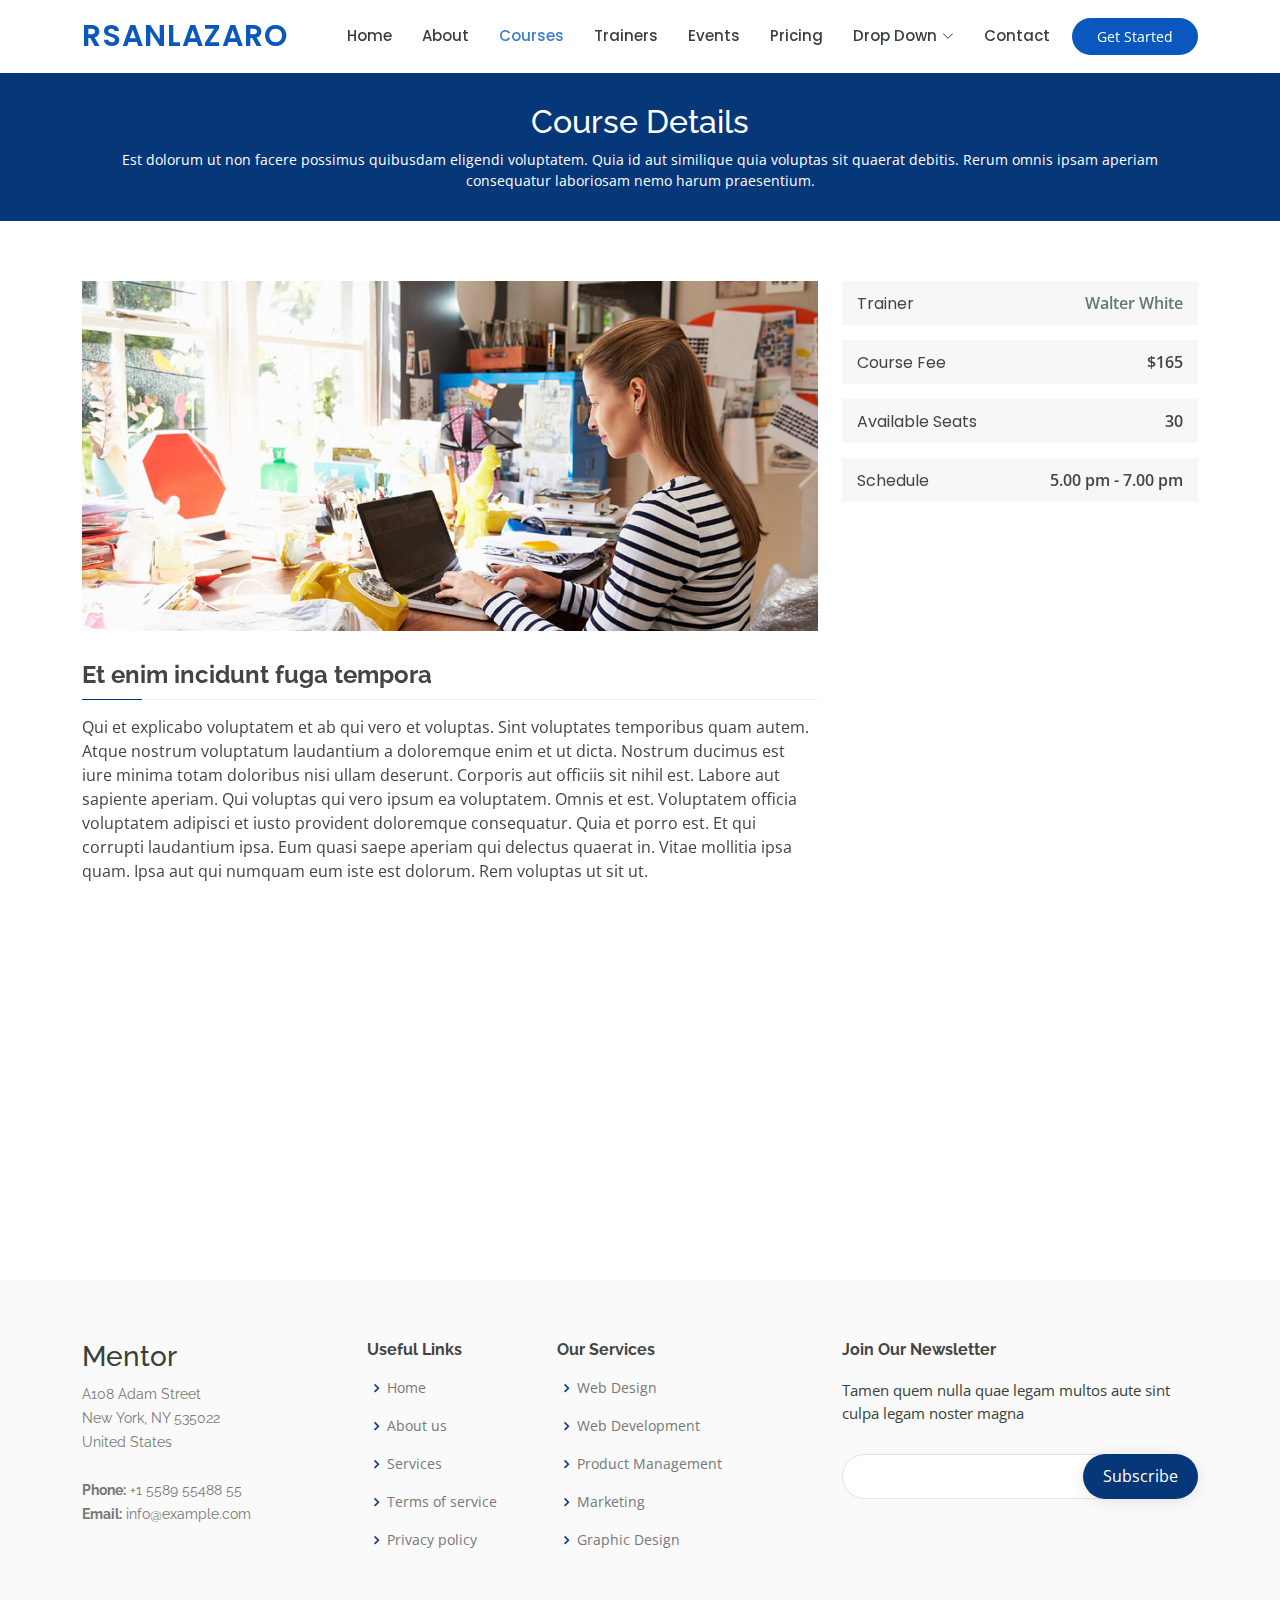
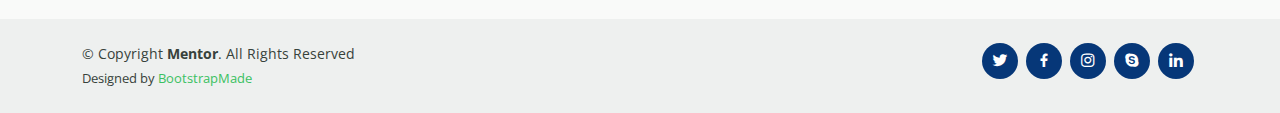
<file: course-details.html>
<!DOCTYPE html>
<html lang="en">

<head>
  <meta charset="utf-8">
  <meta content="width=device-width, initial-scale=1.0" name="viewport">

  <title>Course Details - Mentor Bootstrap Template</title>
  <meta content="" name="description">
  <meta content="" name="keywords">

  <!-- Favicons -->
  <link href="assets/img/favicon.png" rel="icon">
  <link href="assets/img/apple-touch-icon.png" rel="apple-touch-icon">

  <!-- Google Fonts -->
  <link href="https://fonts.googleapis.com/css?family=Open+Sans:300,300i,400,400i,600,600i,700,700i|Raleway:300,300i,400,400i,500,500i,600,600i,700,700i|Poppins:300,300i,400,400i,500,500i,600,600i,700,700i" rel="stylesheet">

  <!-- Vendor CSS Files -->
  <link href="assets/vendor/animate.css/animate.min.css" rel="stylesheet">
  <link href="assets/vendor/aos/aos.css" rel="stylesheet">
  <link href="assets/vendor/bootstrap/css/bootstrap.min.css" rel="stylesheet">
  <link href="assets/vendor/bootstrap-icons/bootstrap-icons.css" rel="stylesheet">
  <link href="assets/vendor/boxicons/css/boxicons.min.css" rel="stylesheet">
  <link href="assets/vendor/remixicon/remixicon.css" rel="stylesheet">
  <link href="assets/vendor/swiper/swiper-bundle.min.css" rel="stylesheet">

  <!-- Template Main CSS File -->
  <link href="assets/css/style.css" rel="stylesheet">

  <!-- =======================================================
  * Template Name: Mentor - v4.10.0
  * Template URL: https://bootstrapmade.com/mentor-free-education-bootstrap-theme/
  * Author: BootstrapMade.com
  * License: https://bootstrapmade.com/license/
  ======================================================== -->
</head>

<body>

  <!-- ======= Header ======= -->
  <header id="header" class="fixed-top">
    <div class="container d-flex align-items-center">

      <h1 class="logo me-auto"><a href="index.html">rsanlazaro</a></h1>
      <!-- Uncomment below if you prefer to use an image logo -->
      <!-- <a href="index.html" class="logo me-auto"><img src="assets/img/logo.png" alt="" class="img-fluid"></a>-->

      <nav id="navbar" class="navbar order-last order-lg-0">
        <ul>
          <li><a href="index.html">Home</a></li>
          <li><a href="about.html">About</a></li>
          <li><a class="active" href="courses.html">Courses</a></li>
          <li><a href="trainers.html">Trainers</a></li>
          <li><a href="events.html">Events</a></li>
          <li><a href="pricing.html">Pricing</a></li>

          <li class="dropdown"><a href="#"><span>Drop Down</span> <i class="bi bi-chevron-down"></i></a>
            <ul>
              <li><a href="#">Drop Down 1</a></li>
              <li class="dropdown"><a href="#"><span>Deep Drop Down</span> <i class="bi bi-chevron-right"></i></a>
                <ul>
                  <li><a href="#">Deep Drop Down 1</a></li>
                  <li><a href="#">Deep Drop Down 2</a></li>
                  <li><a href="#">Deep Drop Down 3</a></li>
                  <li><a href="#">Deep Drop Down 4</a></li>
                  <li><a href="#">Deep Drop Down 5</a></li>
                </ul>
              </li>
              <li><a href="#">Drop Down 2</a></li>
              <li><a href="#">Drop Down 3</a></li>
              <li><a href="#">Drop Down 4</a></li>
            </ul>
          </li>
          <li><a href="contact.html">Contact</a></li>
        </ul>
        <i class="bi bi-list mobile-nav-toggle"></i>
      </nav><!-- .navbar -->

      <a href="courses.html" class="get-started-btn">Get Started</a>

    </div>
  </header><!-- End Header -->

  <main id="main">

    <!-- ======= Breadcrumbs ======= -->
    <div class="breadcrumbs" data-aos="fade-in">
      <div class="container">
        <h2>Course Details</h2>
        <p>Est dolorum ut non facere possimus quibusdam eligendi voluptatem. Quia id aut similique quia voluptas sit quaerat debitis. Rerum omnis ipsam aperiam consequatur laboriosam nemo harum praesentium. </p>
      </div>
    </div><!-- End Breadcrumbs -->

    <!-- ======= Cource Details Section ======= -->
    <section id="course-details" class="course-details">
      <div class="container" data-aos="fade-up">

        <div class="row">
          <div class="col-lg-8">
            <img src="assets/img/course-details.jpg" class="img-fluid" alt="">
            <h3>Et enim incidunt fuga tempora</h3>
            <p>
              Qui et explicabo voluptatem et ab qui vero et voluptas. Sint voluptates temporibus quam autem. Atque nostrum voluptatum laudantium a doloremque enim et ut dicta. Nostrum ducimus est iure minima totam doloribus nisi ullam deserunt. Corporis aut officiis sit nihil est. Labore aut sapiente aperiam.
              Qui voluptas qui vero ipsum ea voluptatem. Omnis et est. Voluptatem officia voluptatem adipisci et iusto provident doloremque consequatur. Quia et porro est. Et qui corrupti laudantium ipsa.
              Eum quasi saepe aperiam qui delectus quaerat in. Vitae mollitia ipsa quam. Ipsa aut qui numquam eum iste est dolorum. Rem voluptas ut sit ut.
            </p>
          </div>
          <div class="col-lg-4">

            <div class="course-info d-flex justify-content-between align-items-center">
              <h5>Trainer</h5>
              <p><a href="#">Walter White</a></p>
            </div>

            <div class="course-info d-flex justify-content-between align-items-center">
              <h5>Course Fee</h5>
              <p>$165</p>
            </div>

            <div class="course-info d-flex justify-content-between align-items-center">
              <h5>Available Seats</h5>
              <p>30</p>
            </div>

            <div class="course-info d-flex justify-content-between align-items-center">
              <h5>Schedule</h5>
              <p>5.00 pm - 7.00 pm</p>
            </div>

          </div>
        </div>

      </div>
    </section><!-- End Cource Details Section -->

    <!-- ======= Cource Details Tabs Section ======= -->
    <section id="cource-details-tabs" class="cource-details-tabs">
      <div class="container" data-aos="fade-up">

        <div class="row">
          <div class="col-lg-3">
            <ul class="nav nav-tabs flex-column">
              <li class="nav-item">
                <a class="nav-link active show" data-bs-toggle="tab" href="#tab-1">Modi sit est</a>
              </li>
              <li class="nav-item">
                <a class="nav-link" data-bs-toggle="tab" href="#tab-2">Unde praesentium sed</a>
              </li>
              <li class="nav-item">
                <a class="nav-link" data-bs-toggle="tab" href="#tab-3">Pariatur explicabo vel</a>
              </li>
              <li class="nav-item">
                <a class="nav-link" data-bs-toggle="tab" href="#tab-4">Nostrum qui quasi</a>
              </li>
              <li class="nav-item">
                <a class="nav-link" data-bs-toggle="tab" href="#tab-5">Iusto ut expedita aut</a>
              </li>
            </ul>
          </div>
          <div class="col-lg-9 mt-4 mt-lg-0">
            <div class="tab-content">
              <div class="tab-pane active show" id="tab-1">
                <div class="row">
                  <div class="col-lg-8 details order-2 order-lg-1">
                    <h3>Architecto ut aperiam autem id</h3>
                    <p class="fst-italic">Qui laudantium consequatur laborum sit qui ad sapiente dila parde sonata raqer a videna mareta paulona marka</p>
                    <p>Et nobis maiores eius. Voluptatibus ut enim blanditiis atque harum sint. Laborum eos ipsum ipsa odit magni. Incidunt hic ut molestiae aut qui. Est repellat minima eveniet eius et quis magni nihil. Consequatur dolorem quaerat quos qui similique accusamus nostrum rem vero</p>
                  </div>
                  <div class="col-lg-4 text-center order-1 order-lg-2">
                    <img src="assets/img/course-details-tab-1.png" alt="" class="img-fluid">
                  </div>
                </div>
              </div>
              <div class="tab-pane" id="tab-2">
                <div class="row">
                  <div class="col-lg-8 details order-2 order-lg-1">
                    <h3>Et blanditiis nemo veritatis excepturi</h3>
                    <p class="fst-italic">Qui laudantium consequatur laborum sit qui ad sapiente dila parde sonata raqer a videna mareta paulona marka</p>
                    <p>Ea ipsum voluptatem consequatur quis est. Illum error ullam omnis quia et reiciendis sunt sunt est. Non aliquid repellendus itaque accusamus eius et velit ipsa voluptates. Optio nesciunt eaque beatae accusamus lerode pakto madirna desera vafle de nideran pal</p>
                  </div>
                  <div class="col-lg-4 text-center order-1 order-lg-2">
                    <img src="assets/img/course-details-tab-2.png" alt="" class="img-fluid">
                  </div>
                </div>
              </div>
              <div class="tab-pane" id="tab-3">
                <div class="row">
                  <div class="col-lg-8 details order-2 order-lg-1">
                    <h3>Impedit facilis occaecati odio neque aperiam sit</h3>
                    <p class="fst-italic">Eos voluptatibus quo. Odio similique illum id quidem non enim fuga. Qui natus non sunt dicta dolor et. In asperiores velit quaerat perferendis aut</p>
                    <p>Iure officiis odit rerum. Harum sequi eum illum corrupti culpa veritatis quisquam. Neque necessitatibus illo rerum eum ut. Commodi ipsam minima molestiae sed laboriosam a iste odio. Earum odit nesciunt fugiat sit ullam. Soluta et harum voluptatem optio quae</p>
                  </div>
                  <div class="col-lg-4 text-center order-1 order-lg-2">
                    <img src="assets/img/course-details-tab-3.png" alt="" class="img-fluid">
                  </div>
                </div>
              </div>
              <div class="tab-pane" id="tab-4">
                <div class="row">
                  <div class="col-lg-8 details order-2 order-lg-1">
                    <h3>Fuga dolores inventore laboriosam ut est accusamus laboriosam dolore</h3>
                    <p class="fst-italic">Totam aperiam accusamus. Repellat consequuntur iure voluptas iure porro quis delectus</p>
                    <p>Eaque consequuntur consequuntur libero expedita in voluptas. Nostrum ipsam necessitatibus aliquam fugiat debitis quis velit. Eum ex maxime error in consequatur corporis atque. Eligendi asperiores sed qui veritatis aperiam quia a laborum inventore</p>
                  </div>
                  <div class="col-lg-4 text-center order-1 order-lg-2">
                    <img src="assets/img/course-details-tab-4.png" alt="" class="img-fluid">
                  </div>
                </div>
              </div>
              <div class="tab-pane" id="tab-5">
                <div class="row">
                  <div class="col-lg-8 details order-2 order-lg-1">
                    <h3>Est eveniet ipsam sindera pad rone matrelat sando reda</h3>
                    <p class="fst-italic">Omnis blanditiis saepe eos autem qui sunt debitis porro quia.</p>
                    <p>Exercitationem nostrum omnis. Ut reiciendis repudiandae minus. Omnis recusandae ut non quam ut quod eius qui. Ipsum quia odit vero atque qui quibusdam amet. Occaecati sed est sint aut vitae molestiae voluptate vel</p>
                  </div>
                  <div class="col-lg-4 text-center order-1 order-lg-2">
                    <img src="assets/img/course-details-tab-5.png" alt="" class="img-fluid">
                  </div>
                </div>
              </div>
            </div>
          </div>
        </div>

      </div>
    </section><!-- End Cource Details Tabs Section -->

  </main><!-- End #main -->

  <!-- ======= Footer ======= -->
  <footer id="footer">

    <div class="footer-top">
      <div class="container">
        <div class="row">

          <div class="col-lg-3 col-md-6 footer-contact">
            <h3>Mentor</h3>
            <p>
              A108 Adam Street <br>
              New York, NY 535022<br>
              United States <br><br>
              <strong>Phone:</strong> +1 5589 55488 55<br>
              <strong>Email:</strong> info@example.com<br>
            </p>
          </div>

          <div class="col-lg-2 col-md-6 footer-links">
            <h4>Useful Links</h4>
            <ul>
              <li><i class="bx bx-chevron-right"></i> <a href="#">Home</a></li>
              <li><i class="bx bx-chevron-right"></i> <a href="#">About us</a></li>
              <li><i class="bx bx-chevron-right"></i> <a href="#">Services</a></li>
              <li><i class="bx bx-chevron-right"></i> <a href="#">Terms of service</a></li>
              <li><i class="bx bx-chevron-right"></i> <a href="#">Privacy policy</a></li>
            </ul>
          </div>

          <div class="col-lg-3 col-md-6 footer-links">
            <h4>Our Services</h4>
            <ul>
              <li><i class="bx bx-chevron-right"></i> <a href="#">Web Design</a></li>
              <li><i class="bx bx-chevron-right"></i> <a href="#">Web Development</a></li>
              <li><i class="bx bx-chevron-right"></i> <a href="#">Product Management</a></li>
              <li><i class="bx bx-chevron-right"></i> <a href="#">Marketing</a></li>
              <li><i class="bx bx-chevron-right"></i> <a href="#">Graphic Design</a></li>
            </ul>
          </div>

          <div class="col-lg-4 col-md-6 footer-newsletter">
            <h4>Join Our Newsletter</h4>
            <p>Tamen quem nulla quae legam multos aute sint culpa legam noster magna</p>
            <form action="" method="post">
              <input type="email" name="email"><input type="submit" value="Subscribe">
            </form>
          </div>

        </div>
      </div>
    </div>

    <div class="container d-md-flex py-4">

      <div class="me-md-auto text-center text-md-start">
        <div class="copyright">
          &copy; Copyright <strong><span>Mentor</span></strong>. All Rights Reserved
        </div>
        <div class="credits">
          <!-- All the links in the footer should remain intact. -->
          <!-- You can delete the links only if you purchased the pro version. -->
          <!-- Licensing information: https://bootstrapmade.com/license/ -->
          <!-- Purchase the pro version with working PHP/AJAX contact form: https://bootstrapmade.com/mentor-free-education-bootstrap-theme/ -->
          Designed by <a href="https://bootstrapmade.com/">BootstrapMade</a>
        </div>
      </div>
      <div class="social-links text-center text-md-right pt-3 pt-md-0">
        <a href="#" class="twitter"><i class="bx bxl-twitter"></i></a>
        <a href="#" class="facebook"><i class="bx bxl-facebook"></i></a>
        <a href="#" class="instagram"><i class="bx bxl-instagram"></i></a>
        <a href="#" class="google-plus"><i class="bx bxl-skype"></i></a>
        <a href="#" class="linkedin"><i class="bx bxl-linkedin"></i></a>
      </div>
    </div>
  </footer><!-- End Footer -->

  <div id="preloader"></div>
  <a href="#" class="back-to-top d-flex align-items-center justify-content-center"><i class="bi bi-arrow-up-short"></i></a>

  <!-- Vendor JS Files -->
  <script src="assets/vendor/purecounter/purecounter_vanilla.js"></script>
  <script src="assets/vendor/aos/aos.js"></script>
  <script src="assets/vendor/bootstrap/js/bootstrap.bundle.min.js"></script>
  <script src="assets/vendor/swiper/swiper-bundle.min.js"></script>
  <script src="assets/vendor/php-email-form/validate.js"></script>

  <!-- Template Main JS File -->
  <script src="assets/js/main.js"></script>

</body>

</html>
</file>
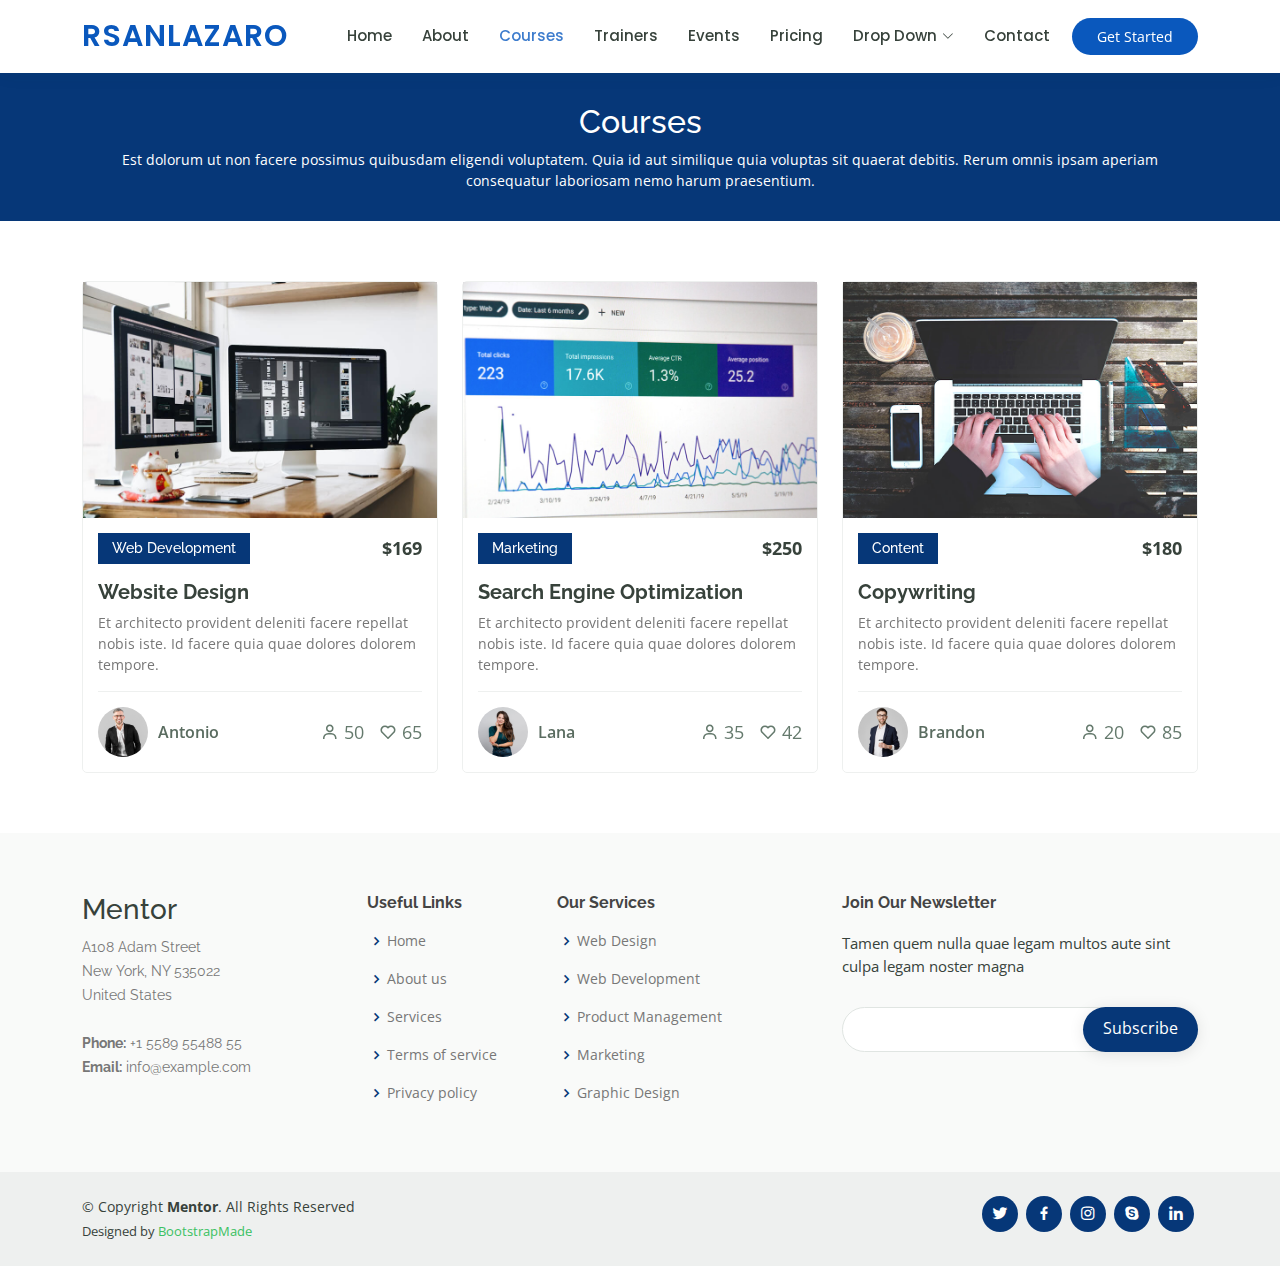
<file: courses.html>
<!DOCTYPE html>
<html lang="en">

<head>
  <meta charset="utf-8">
  <meta content="width=device-width, initial-scale=1.0" name="viewport">

  <title>Courses - Mentor Bootstrap Template</title>
  <meta content="" name="description">
  <meta content="" name="keywords">

  <!-- Favicons -->
  <link href="assets/img/favicon.png" rel="icon">
  <link href="assets/img/apple-touch-icon.png" rel="apple-touch-icon">

  <!-- Google Fonts -->
  <link href="https://fonts.googleapis.com/css?family=Open+Sans:300,300i,400,400i,600,600i,700,700i|Raleway:300,300i,400,400i,500,500i,600,600i,700,700i|Poppins:300,300i,400,400i,500,500i,600,600i,700,700i" rel="stylesheet">

  <!-- Vendor CSS Files -->
  <link href="assets/vendor/animate.css/animate.min.css" rel="stylesheet">
  <link href="assets/vendor/aos/aos.css" rel="stylesheet">
  <link href="assets/vendor/bootstrap/css/bootstrap.min.css" rel="stylesheet">
  <link href="assets/vendor/bootstrap-icons/bootstrap-icons.css" rel="stylesheet">
  <link href="assets/vendor/boxicons/css/boxicons.min.css" rel="stylesheet">
  <link href="assets/vendor/remixicon/remixicon.css" rel="stylesheet">
  <link href="assets/vendor/swiper/swiper-bundle.min.css" rel="stylesheet">

  <!-- Template Main CSS File -->
  <link href="assets/css/style.css" rel="stylesheet">

  <!-- =======================================================
  * Template Name: Mentor - v4.10.0
  * Template URL: https://bootstrapmade.com/mentor-free-education-bootstrap-theme/
  * Author: BootstrapMade.com
  * License: https://bootstrapmade.com/license/
  ======================================================== -->
</head>

<body>

  <!-- ======= Header ======= -->
  <header id="header" class="fixed-top">
    <div class="container d-flex align-items-center">

      <h1 class="logo me-auto"><a href="index.html">rsanlazaro</a></h1>
      <!-- Uncomment below if you prefer to use an image logo -->
      <!-- <a href="index.html" class="logo me-auto"><img src="assets/img/logo.png" alt="" class="img-fluid"></a>-->

      <nav id="navbar" class="navbar order-last order-lg-0">
        <ul>
          <li><a href="index.html">Home</a></li>
          <li><a href="about.html">About</a></li>
          <li><a class="active" href="courses.html">Courses</a></li>
          <li><a href="trainers.html">Trainers</a></li>
          <li><a href="events.html">Events</a></li>
          <li><a href="pricing.html">Pricing</a></li>

          <li class="dropdown"><a href="#"><span>Drop Down</span> <i class="bi bi-chevron-down"></i></a>
            <ul>
              <li><a href="#">Drop Down 1</a></li>
              <li class="dropdown"><a href="#"><span>Deep Drop Down</span> <i class="bi bi-chevron-right"></i></a>
                <ul>
                  <li><a href="#">Deep Drop Down 1</a></li>
                  <li><a href="#">Deep Drop Down 2</a></li>
                  <li><a href="#">Deep Drop Down 3</a></li>
                  <li><a href="#">Deep Drop Down 4</a></li>
                  <li><a href="#">Deep Drop Down 5</a></li>
                </ul>
              </li>
              <li><a href="#">Drop Down 2</a></li>
              <li><a href="#">Drop Down 3</a></li>
              <li><a href="#">Drop Down 4</a></li>
            </ul>
          </li>
          <li><a href="contact.html">Contact</a></li>
        </ul>
        <i class="bi bi-list mobile-nav-toggle"></i>
      </nav><!-- .navbar -->

      <a href="courses.html" class="get-started-btn">Get Started</a>

    </div>
  </header><!-- End Header -->

  <main id="main" data-aos="fade-in">

    <!-- ======= Breadcrumbs ======= -->
    <div class="breadcrumbs">
      <div class="container">
        <h2>Courses</h2>
        <p>Est dolorum ut non facere possimus quibusdam eligendi voluptatem. Quia id aut similique quia voluptas sit quaerat debitis. Rerum omnis ipsam aperiam consequatur laboriosam nemo harum praesentium. </p>
      </div>
    </div><!-- End Breadcrumbs -->

    <!-- ======= Courses Section ======= -->
    <section id="courses" class="courses">
      <div class="container" data-aos="fade-up">

        <div class="row" data-aos="zoom-in" data-aos-delay="100">

          <div class="col-lg-4 col-md-6 d-flex align-items-stretch">
            <div class="course-item">
              <img src="assets/img/course-1.jpg" class="img-fluid" alt="...">
              <div class="course-content">
                <div class="d-flex justify-content-between align-items-center mb-3">
                  <h4>Web Development</h4>
                  <p class="price">$169</p>
                </div>

                <h3><a href="course-details.html">Website Design</a></h3>
                <p>Et architecto provident deleniti facere repellat nobis iste. Id facere quia quae dolores dolorem tempore.</p>
                <div class="trainer d-flex justify-content-between align-items-center">
                  <div class="trainer-profile d-flex align-items-center">
                    <img src="assets/img/trainers/trainer-1.jpg" class="img-fluid" alt="">
                    <span>Antonio</span>
                  </div>
                  <div class="trainer-rank d-flex align-items-center">
                    <i class="bx bx-user"></i>&nbsp;50
                    &nbsp;&nbsp;
                    <i class="bx bx-heart"></i>&nbsp;65
                  </div>
                </div>
              </div>
            </div>
          </div> <!-- End Course Item-->

          <div class="col-lg-4 col-md-6 d-flex align-items-stretch mt-4 mt-md-0">
            <div class="course-item">
              <img src="assets/img/course-2.jpg" class="img-fluid" alt="...">
              <div class="course-content">
                <div class="d-flex justify-content-between align-items-center mb-3">
                  <h4>Marketing</h4>
                  <p class="price">$250</p>
                </div>

                <h3><a href="course-details.html">Search Engine Optimization</a></h3>
                <p>Et architecto provident deleniti facere repellat nobis iste. Id facere quia quae dolores dolorem tempore.</p>
                <div class="trainer d-flex justify-content-between align-items-center">
                  <div class="trainer-profile d-flex align-items-center">
                    <img src="assets/img/trainers/trainer-2.jpg" class="img-fluid" alt="">
                    <span>Lana</span>
                  </div>
                  <div class="trainer-rank d-flex align-items-center">
                    <i class="bx bx-user"></i>&nbsp;35
                    &nbsp;&nbsp;
                    <i class="bx bx-heart"></i>&nbsp;42
                  </div>
                </div>
              </div>
            </div>
          </div> <!-- End Course Item-->

          <div class="col-lg-4 col-md-6 d-flex align-items-stretch mt-4 mt-lg-0">
            <div class="course-item">
              <img src="assets/img/course-3.jpg" class="img-fluid" alt="...">
              <div class="course-content">
                <div class="d-flex justify-content-between align-items-center mb-3">
                  <h4>Content</h4>
                  <p class="price">$180</p>
                </div>

                <h3><a href="course-details.html">Copywriting</a></h3>
                <p>Et architecto provident deleniti facere repellat nobis iste. Id facere quia quae dolores dolorem tempore.</p>
                <div class="trainer d-flex justify-content-between align-items-center">
                  <div class="trainer-profile d-flex align-items-center">
                    <img src="assets/img/trainers/trainer-3.jpg" class="img-fluid" alt="">
                    <span>Brandon</span>
                  </div>
                  <div class="trainer-rank d-flex align-items-center">
                    <i class="bx bx-user"></i>&nbsp;20
                    &nbsp;&nbsp;
                    <i class="bx bx-heart"></i>&nbsp;85
                  </div>
                </div>
              </div>
            </div>
          </div> <!-- End Course Item-->

        </div>

      </div>
    </section><!-- End Courses Section -->

  </main><!-- End #main -->

  <!-- ======= Footer ======= -->
  <footer id="footer">

    <div class="footer-top">
      <div class="container">
        <div class="row">

          <div class="col-lg-3 col-md-6 footer-contact">
            <h3>Mentor</h3>
            <p>
              A108 Adam Street <br>
              New York, NY 535022<br>
              United States <br><br>
              <strong>Phone:</strong> +1 5589 55488 55<br>
              <strong>Email:</strong> info@example.com<br>
            </p>
          </div>

          <div class="col-lg-2 col-md-6 footer-links">
            <h4>Useful Links</h4>
            <ul>
              <li><i class="bx bx-chevron-right"></i> <a href="#">Home</a></li>
              <li><i class="bx bx-chevron-right"></i> <a href="#">About us</a></li>
              <li><i class="bx bx-chevron-right"></i> <a href="#">Services</a></li>
              <li><i class="bx bx-chevron-right"></i> <a href="#">Terms of service</a></li>
              <li><i class="bx bx-chevron-right"></i> <a href="#">Privacy policy</a></li>
            </ul>
          </div>

          <div class="col-lg-3 col-md-6 footer-links">
            <h4>Our Services</h4>
            <ul>
              <li><i class="bx bx-chevron-right"></i> <a href="#">Web Design</a></li>
              <li><i class="bx bx-chevron-right"></i> <a href="#">Web Development</a></li>
              <li><i class="bx bx-chevron-right"></i> <a href="#">Product Management</a></li>
              <li><i class="bx bx-chevron-right"></i> <a href="#">Marketing</a></li>
              <li><i class="bx bx-chevron-right"></i> <a href="#">Graphic Design</a></li>
            </ul>
          </div>

          <div class="col-lg-4 col-md-6 footer-newsletter">
            <h4>Join Our Newsletter</h4>
            <p>Tamen quem nulla quae legam multos aute sint culpa legam noster magna</p>
            <form action="" method="post">
              <input type="email" name="email"><input type="submit" value="Subscribe">
            </form>
          </div>

        </div>
      </div>
    </div>

    <div class="container d-md-flex py-4">

      <div class="me-md-auto text-center text-md-start">
        <div class="copyright">
          &copy; Copyright <strong><span>Mentor</span></strong>. All Rights Reserved
        </div>
        <div class="credits">
          <!-- All the links in the footer should remain intact. -->
          <!-- You can delete the links only if you purchased the pro version. -->
          <!-- Licensing information: https://bootstrapmade.com/license/ -->
          <!-- Purchase the pro version with working PHP/AJAX contact form: https://bootstrapmade.com/mentor-free-education-bootstrap-theme/ -->
          Designed by <a href="https://bootstrapmade.com/">BootstrapMade</a>
        </div>
      </div>
      <div class="social-links text-center text-md-right pt-3 pt-md-0">
        <a href="#" class="twitter"><i class="bx bxl-twitter"></i></a>
        <a href="#" class="facebook"><i class="bx bxl-facebook"></i></a>
        <a href="#" class="instagram"><i class="bx bxl-instagram"></i></a>
        <a href="#" class="google-plus"><i class="bx bxl-skype"></i></a>
        <a href="#" class="linkedin"><i class="bx bxl-linkedin"></i></a>
      </div>
    </div>
  </footer><!-- End Footer -->

  <div id="preloader"></div>
  <a href="#" class="back-to-top d-flex align-items-center justify-content-center"><i class="bi bi-arrow-up-short"></i></a>

  <!-- Vendor JS Files -->
  <script src="assets/vendor/purecounter/purecounter_vanilla.js"></script>
  <script src="assets/vendor/aos/aos.js"></script>
  <script src="assets/vendor/bootstrap/js/bootstrap.bundle.min.js"></script>
  <script src="assets/vendor/swiper/swiper-bundle.min.js"></script>
  <script src="assets/vendor/php-email-form/validate.js"></script>

  <!-- Template Main JS File -->
  <script src="assets/js/main.js"></script>

</body>

</html>
</file>
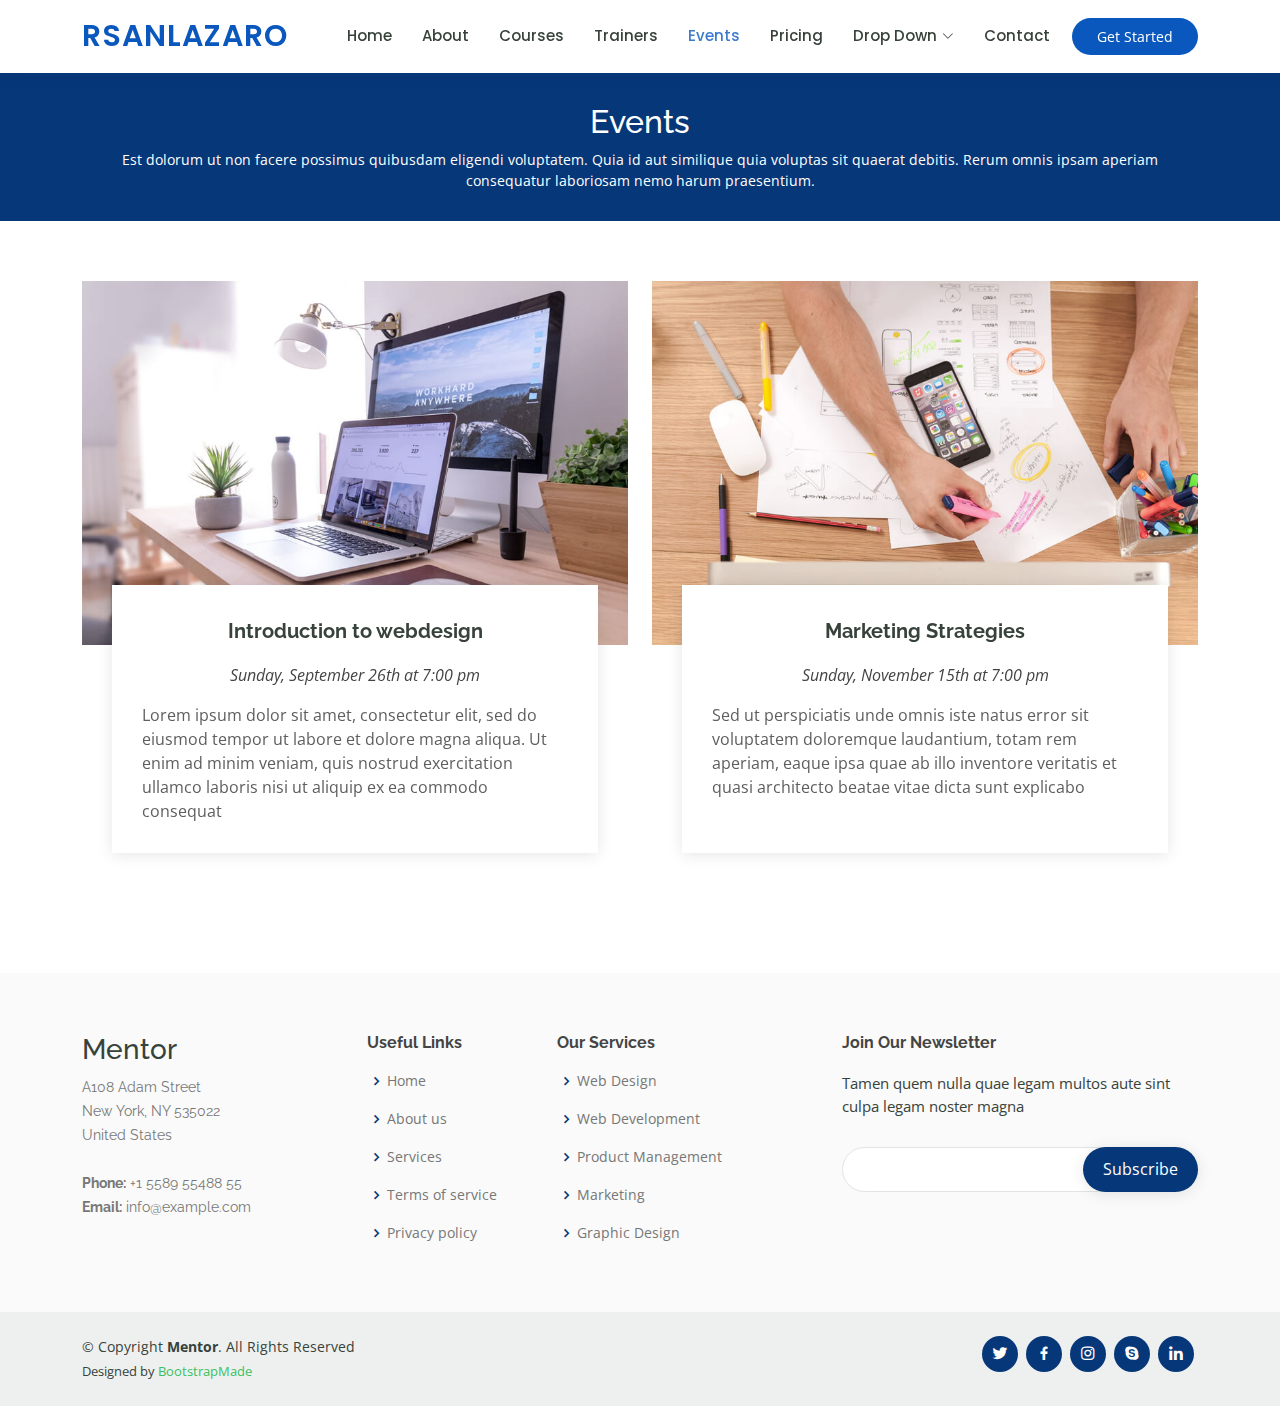
<file: events.html>
<!DOCTYPE html>
<html lang="en">

<head>
  <meta charset="utf-8">
  <meta content="width=device-width, initial-scale=1.0" name="viewport">

  <title>Events - Mentor Bootstrap Template</title>
  <meta content="" name="description">
  <meta content="" name="keywords">

  <!-- Favicons -->
  <link href="assets/img/favicon.png" rel="icon">
  <link href="assets/img/apple-touch-icon.png" rel="apple-touch-icon">

  <!-- Google Fonts -->
  <link href="https://fonts.googleapis.com/css?family=Open+Sans:300,300i,400,400i,600,600i,700,700i|Raleway:300,300i,400,400i,500,500i,600,600i,700,700i|Poppins:300,300i,400,400i,500,500i,600,600i,700,700i" rel="stylesheet">

  <!-- Vendor CSS Files -->
  <link href="assets/vendor/animate.css/animate.min.css" rel="stylesheet">
  <link href="assets/vendor/aos/aos.css" rel="stylesheet">
  <link href="assets/vendor/bootstrap/css/bootstrap.min.css" rel="stylesheet">
  <link href="assets/vendor/bootstrap-icons/bootstrap-icons.css" rel="stylesheet">
  <link href="assets/vendor/boxicons/css/boxicons.min.css" rel="stylesheet">
  <link href="assets/vendor/remixicon/remixicon.css" rel="stylesheet">
  <link href="assets/vendor/swiper/swiper-bundle.min.css" rel="stylesheet">

  <!-- Template Main CSS File -->
  <link href="assets/css/style.css" rel="stylesheet">

  <!-- =======================================================
  * Template Name: Mentor - v4.10.0
  * Template URL: https://bootstrapmade.com/mentor-free-education-bootstrap-theme/
  * Author: BootstrapMade.com
  * License: https://bootstrapmade.com/license/
  ======================================================== -->
</head>

<body>

  <!-- ======= Header ======= -->
  <header id="header" class="fixed-top">
    <div class="container d-flex align-items-center">

      <h1 class="logo me-auto"><a href="index.html">rsanlazaro</a></h1>
      <!-- Uncomment below if you prefer to use an image logo -->
      <!-- <a href="index.html" class="logo me-auto"><img src="assets/img/logo.png" alt="" class="img-fluid"></a>-->

      <nav id="navbar" class="navbar order-last order-lg-0">
        <ul>
          <li><a href="index.html">Home</a></li>
          <li><a href="about.html">About</a></li>
          <li><a href="courses.html">Courses</a></li>
          <li><a href="trainers.html">Trainers</a></li>
          <li><a class="active" href="events.html">Events</a></li>
          <li><a href="pricing.html">Pricing</a></li>

          <li class="dropdown"><a href="#"><span>Drop Down</span> <i class="bi bi-chevron-down"></i></a>
            <ul>
              <li><a href="#">Drop Down 1</a></li>
              <li class="dropdown"><a href="#"><span>Deep Drop Down</span> <i class="bi bi-chevron-right"></i></a>
                <ul>
                  <li><a href="#">Deep Drop Down 1</a></li>
                  <li><a href="#">Deep Drop Down 2</a></li>
                  <li><a href="#">Deep Drop Down 3</a></li>
                  <li><a href="#">Deep Drop Down 4</a></li>
                  <li><a href="#">Deep Drop Down 5</a></li>
                </ul>
              </li>
              <li><a href="#">Drop Down 2</a></li>
              <li><a href="#">Drop Down 3</a></li>
              <li><a href="#">Drop Down 4</a></li>
            </ul>
          </li>
          <li><a href="contact.html">Contact</a></li>
        </ul>
        <i class="bi bi-list mobile-nav-toggle"></i>
      </nav><!-- .navbar -->

      <a href="courses.html" class="get-started-btn">Get Started</a>

    </div>
  </header><!-- End Header -->

  <main id="main">

    <!-- ======= Breadcrumbs ======= -->
    <div class="breadcrumbs" data-aos="fade-in">
      <div class="container">
        <h2>Events</h2>
        <p>Est dolorum ut non facere possimus quibusdam eligendi voluptatem. Quia id aut similique quia voluptas sit quaerat debitis. Rerum omnis ipsam aperiam consequatur laboriosam nemo harum praesentium. </p>
      </div>
    </div><!-- End Breadcrumbs -->

    <!-- ======= Events Section ======= -->
    <section id="events" class="events">
      <div class="container" data-aos="fade-up">

        <div class="row">
          <div class="col-md-6 d-flex align-items-stretch">
            <div class="card">
              <div class="card-img">
                <img src="assets/img/events-1.jpg" alt="...">
              </div>
              <div class="card-body">
                <h5 class="card-title"><a href="">Introduction to webdesign</a></h5>
                <p class="fst-italic text-center">Sunday, September 26th at 7:00 pm</p>
                <p class="card-text">Lorem ipsum dolor sit amet, consectetur elit, sed do eiusmod tempor ut labore et dolore magna aliqua. Ut enim ad minim veniam, quis nostrud exercitation ullamco laboris nisi ut aliquip ex ea commodo consequat</p>
              </div>
            </div>
          </div>
          <div class="col-md-6 d-flex align-items-stretch">
            <div class="card">
              <div class="card-img">
                <img src="assets/img/events-2.jpg" alt="...">
              </div>
              <div class="card-body">
                <h5 class="card-title"><a href="">Marketing Strategies</a></h5>
                <p class="fst-italic text-center">Sunday, November 15th at 7:00 pm</p>
                <p class="card-text">Sed ut perspiciatis unde omnis iste natus error sit voluptatem doloremque laudantium, totam rem aperiam, eaque ipsa quae ab illo inventore veritatis et quasi architecto beatae vitae dicta sunt explicabo</p>
              </div>
            </div>

          </div>
        </div>

      </div>
    </section><!-- End Events Section -->

  </main><!-- End #main -->

  <!-- ======= Footer ======= -->
  <footer id="footer">

    <div class="footer-top">
      <div class="container">
        <div class="row">

          <div class="col-lg-3 col-md-6 footer-contact">
            <h3>Mentor</h3>
            <p>
              A108 Adam Street <br>
              New York, NY 535022<br>
              United States <br><br>
              <strong>Phone:</strong> +1 5589 55488 55<br>
              <strong>Email:</strong> info@example.com<br>
            </p>
          </div>

          <div class="col-lg-2 col-md-6 footer-links">
            <h4>Useful Links</h4>
            <ul>
              <li><i class="bx bx-chevron-right"></i> <a href="#">Home</a></li>
              <li><i class="bx bx-chevron-right"></i> <a href="#">About us</a></li>
              <li><i class="bx bx-chevron-right"></i> <a href="#">Services</a></li>
              <li><i class="bx bx-chevron-right"></i> <a href="#">Terms of service</a></li>
              <li><i class="bx bx-chevron-right"></i> <a href="#">Privacy policy</a></li>
            </ul>
          </div>

          <div class="col-lg-3 col-md-6 footer-links">
            <h4>Our Services</h4>
            <ul>
              <li><i class="bx bx-chevron-right"></i> <a href="#">Web Design</a></li>
              <li><i class="bx bx-chevron-right"></i> <a href="#">Web Development</a></li>
              <li><i class="bx bx-chevron-right"></i> <a href="#">Product Management</a></li>
              <li><i class="bx bx-chevron-right"></i> <a href="#">Marketing</a></li>
              <li><i class="bx bx-chevron-right"></i> <a href="#">Graphic Design</a></li>
            </ul>
          </div>

          <div class="col-lg-4 col-md-6 footer-newsletter">
            <h4>Join Our Newsletter</h4>
            <p>Tamen quem nulla quae legam multos aute sint culpa legam noster magna</p>
            <form action="" method="post">
              <input type="email" name="email"><input type="submit" value="Subscribe">
            </form>
          </div>

        </div>
      </div>
    </div>

    <div class="container d-md-flex py-4">

      <div class="me-md-auto text-center text-md-start">
        <div class="copyright">
          &copy; Copyright <strong><span>Mentor</span></strong>. All Rights Reserved
        </div>
        <div class="credits">
          <!-- All the links in the footer should remain intact. -->
          <!-- You can delete the links only if you purchased the pro version. -->
          <!-- Licensing information: https://bootstrapmade.com/license/ -->
          <!-- Purchase the pro version with working PHP/AJAX contact form: https://bootstrapmade.com/mentor-free-education-bootstrap-theme/ -->
          Designed by <a href="https://bootstrapmade.com/">BootstrapMade</a>
        </div>
      </div>
      <div class="social-links text-center text-md-right pt-3 pt-md-0">
        <a href="#" class="twitter"><i class="bx bxl-twitter"></i></a>
        <a href="#" class="facebook"><i class="bx bxl-facebook"></i></a>
        <a href="#" class="instagram"><i class="bx bxl-instagram"></i></a>
        <a href="#" class="google-plus"><i class="bx bxl-skype"></i></a>
        <a href="#" class="linkedin"><i class="bx bxl-linkedin"></i></a>
      </div>
    </div>
  </footer><!-- End Footer -->

  <div id="preloader"></div>
  <a href="#" class="back-to-top d-flex align-items-center justify-content-center"><i class="bi bi-arrow-up-short"></i></a>

  <!-- Vendor JS Files -->
  <script src="assets/vendor/purecounter/purecounter_vanilla.js"></script>
  <script src="assets/vendor/aos/aos.js"></script>
  <script src="assets/vendor/bootstrap/js/bootstrap.bundle.min.js"></script>
  <script src="assets/vendor/swiper/swiper-bundle.min.js"></script>
  <script src="assets/vendor/php-email-form/validate.js"></script>

  <!-- Template Main JS File -->
  <script src="assets/js/main.js"></script>

</body>

</html>
</file>
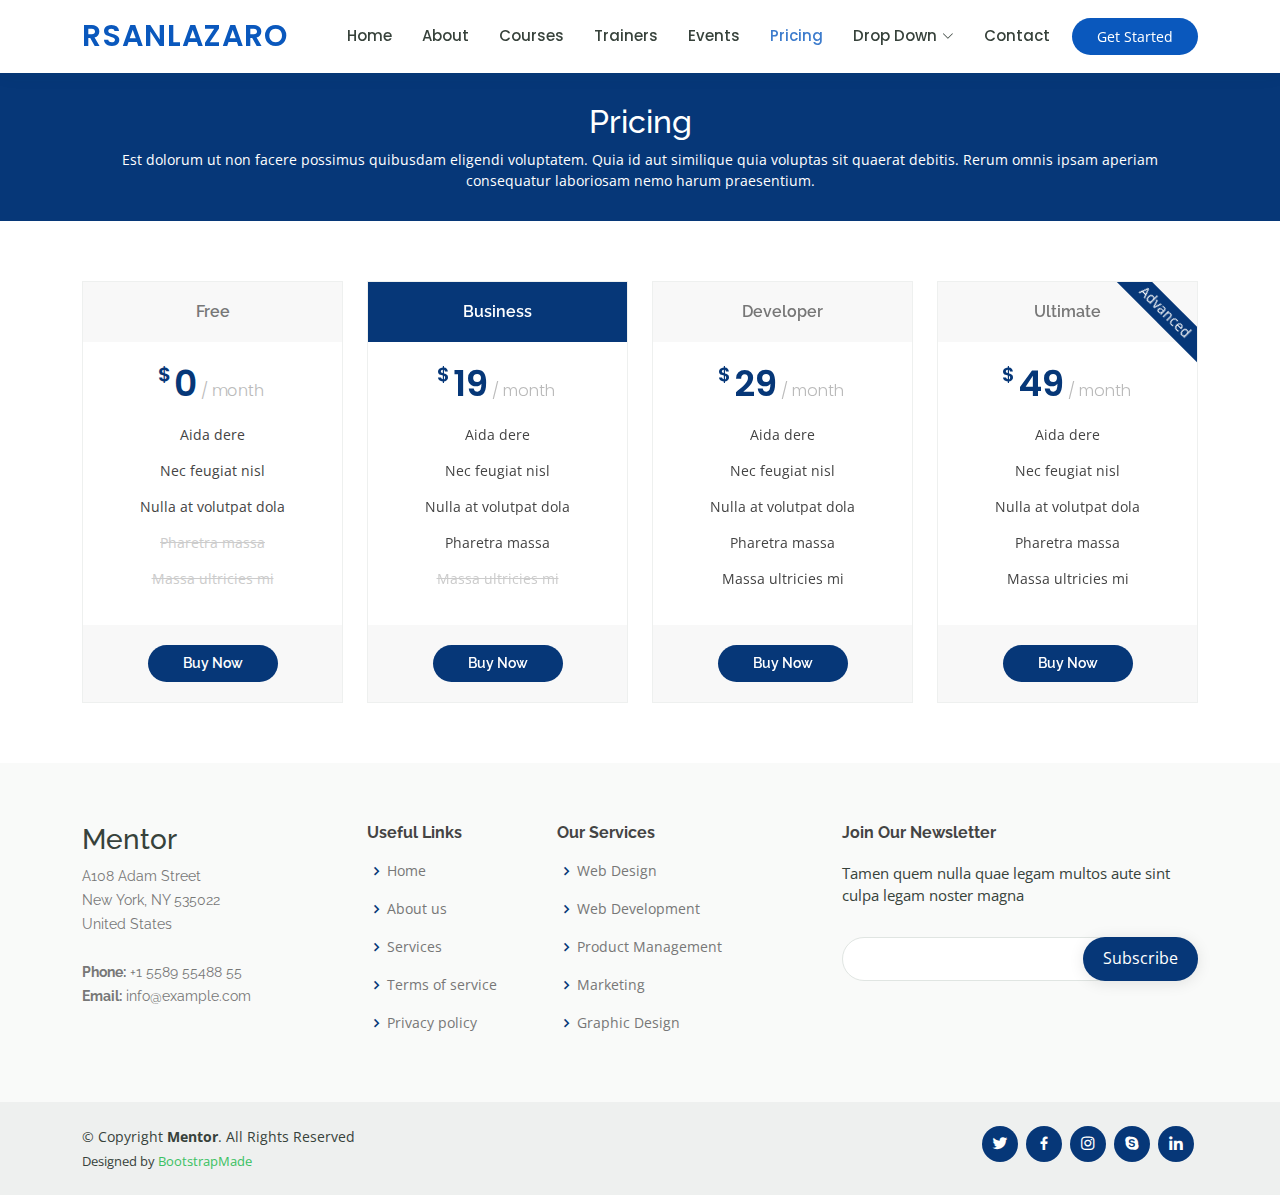
<file: pricing.html>
<!DOCTYPE html>
<html lang="en">

<head>
  <meta charset="utf-8">
  <meta content="width=device-width, initial-scale=1.0" name="viewport">

  <title>Pricing - Mentor Bootstrap Template</title>
  <meta content="" name="description">
  <meta content="" name="keywords">

  <!-- Favicons -->
  <link href="assets/img/favicon.png" rel="icon">
  <link href="assets/img/apple-touch-icon.png" rel="apple-touch-icon">

  <!-- Google Fonts -->
  <link href="https://fonts.googleapis.com/css?family=Open+Sans:300,300i,400,400i,600,600i,700,700i|Raleway:300,300i,400,400i,500,500i,600,600i,700,700i|Poppins:300,300i,400,400i,500,500i,600,600i,700,700i" rel="stylesheet">

  <!-- Vendor CSS Files -->
  <link href="assets/vendor/animate.css/animate.min.css" rel="stylesheet">
  <link href="assets/vendor/aos/aos.css" rel="stylesheet">
  <link href="assets/vendor/bootstrap/css/bootstrap.min.css" rel="stylesheet">
  <link href="assets/vendor/bootstrap-icons/bootstrap-icons.css" rel="stylesheet">
  <link href="assets/vendor/boxicons/css/boxicons.min.css" rel="stylesheet">
  <link href="assets/vendor/remixicon/remixicon.css" rel="stylesheet">
  <link href="assets/vendor/swiper/swiper-bundle.min.css" rel="stylesheet">

  <!-- Template Main CSS File -->
  <link href="assets/css/style.css" rel="stylesheet">

  <!-- =======================================================
  * Template Name: Mentor - v4.10.0
  * Template URL: https://bootstrapmade.com/mentor-free-education-bootstrap-theme/
  * Author: BootstrapMade.com
  * License: https://bootstrapmade.com/license/
  ======================================================== -->
</head>

<body>

  <!-- ======= Header ======= -->
  <header id="header" class="fixed-top">
    <div class="container d-flex align-items-center">

      <h1 class="logo me-auto"><a href="index.html">rsanlazaro</a></h1>
      <!-- Uncomment below if you prefer to use an image logo -->
      <!-- <a href="index.html" class="logo me-auto"><img src="assets/img/logo.png" alt="" class="img-fluid"></a>-->

      <nav id="navbar" class="navbar order-last order-lg-0">
        <ul>
          <li><a href="index.html">Home</a></li>
          <li><a href="about.html">About</a></li>
          <li><a href="courses.html">Courses</a></li>
          <li><a href="trainers.html">Trainers</a></li>
          <li><a href="events.html">Events</a></li>
          <li><a class="active" href="pricing.html">Pricing</a></li>

          <li class="dropdown"><a href="#"><span>Drop Down</span> <i class="bi bi-chevron-down"></i></a>
            <ul>
              <li><a href="#">Drop Down 1</a></li>
              <li class="dropdown"><a href="#"><span>Deep Drop Down</span> <i class="bi bi-chevron-right"></i></a>
                <ul>
                  <li><a href="#">Deep Drop Down 1</a></li>
                  <li><a href="#">Deep Drop Down 2</a></li>
                  <li><a href="#">Deep Drop Down 3</a></li>
                  <li><a href="#">Deep Drop Down 4</a></li>
                  <li><a href="#">Deep Drop Down 5</a></li>
                </ul>
              </li>
              <li><a href="#">Drop Down 2</a></li>
              <li><a href="#">Drop Down 3</a></li>
              <li><a href="#">Drop Down 4</a></li>
            </ul>
          </li>
          <li><a href="contact.html">Contact</a></li>
        </ul>
        <i class="bi bi-list mobile-nav-toggle"></i>
      </nav><!-- .navbar -->

      <a href="courses.html" class="get-started-btn">Get Started</a>

    </div>
  </header><!-- End Header -->

  <main id="main">
    <!-- ======= Breadcrumbs ======= -->
    <div class="breadcrumbs" data-aos="fade-in">
      <div class="container">
        <h2>Pricing</h2>
        <p>Est dolorum ut non facere possimus quibusdam eligendi voluptatem. Quia id aut similique quia voluptas sit quaerat debitis. Rerum omnis ipsam aperiam consequatur laboriosam nemo harum praesentium. </p>
      </div>
    </div><!-- End Breadcrumbs -->

    <!-- ======= Pricing Section ======= -->
    <section id="pricing" class="pricing">
      <div class="container" data-aos="fade-up">

        <div class="row">

          <div class="col-lg-3 col-md-6">
            <div class="box">
              <h3>Free</h3>
              <h4><sup>$</sup>0<span> / month</span></h4>
              <ul>
                <li>Aida dere</li>
                <li>Nec feugiat nisl</li>
                <li>Nulla at volutpat dola</li>
                <li class="na">Pharetra massa</li>
                <li class="na">Massa ultricies mi</li>
              </ul>
              <div class="btn-wrap">
                <a href="#" class="btn-buy">Buy Now</a>
              </div>
            </div>
          </div>

          <div class="col-lg-3 col-md-6 mt-4 mt-md-0">
            <div class="box featured">
              <h3>Business</h3>
              <h4><sup>$</sup>19<span> / month</span></h4>
              <ul>
                <li>Aida dere</li>
                <li>Nec feugiat nisl</li>
                <li>Nulla at volutpat dola</li>
                <li>Pharetra massa</li>
                <li class="na">Massa ultricies mi</li>
              </ul>
              <div class="btn-wrap">
                <a href="#" class="btn-buy">Buy Now</a>
              </div>
            </div>
          </div>

          <div class="col-lg-3 col-md-6 mt-4 mt-lg-0">
            <div class="box">
              <h3>Developer</h3>
              <h4><sup>$</sup>29<span> / month</span></h4>
              <ul>
                <li>Aida dere</li>
                <li>Nec feugiat nisl</li>
                <li>Nulla at volutpat dola</li>
                <li>Pharetra massa</li>
                <li>Massa ultricies mi</li>
              </ul>
              <div class="btn-wrap">
                <a href="#" class="btn-buy">Buy Now</a>
              </div>
            </div>
          </div>

          <div class="col-lg-3 col-md-6 mt-4 mt-lg-0">
            <div class="box">
              <span class="advanced">Advanced</span>
              <h3>Ultimate</h3>
              <h4><sup>$</sup>49<span> / month</span></h4>
              <ul>
                <li>Aida dere</li>
                <li>Nec feugiat nisl</li>
                <li>Nulla at volutpat dola</li>
                <li>Pharetra massa</li>
                <li>Massa ultricies mi</li>
              </ul>
              <div class="btn-wrap">
                <a href="#" class="btn-buy">Buy Now</a>
              </div>
            </div>
          </div>

        </div>

      </div>
    </section><!-- End Pricing Section -->

  </main><!-- End #main -->

  <!-- ======= Footer ======= -->
  <footer id="footer">

    <div class="footer-top">
      <div class="container">
        <div class="row">

          <div class="col-lg-3 col-md-6 footer-contact">
            <h3>Mentor</h3>
            <p>
              A108 Adam Street <br>
              New York, NY 535022<br>
              United States <br><br>
              <strong>Phone:</strong> +1 5589 55488 55<br>
              <strong>Email:</strong> info@example.com<br>
            </p>
          </div>

          <div class="col-lg-2 col-md-6 footer-links">
            <h4>Useful Links</h4>
            <ul>
              <li><i class="bx bx-chevron-right"></i> <a href="#">Home</a></li>
              <li><i class="bx bx-chevron-right"></i> <a href="#">About us</a></li>
              <li><i class="bx bx-chevron-right"></i> <a href="#">Services</a></li>
              <li><i class="bx bx-chevron-right"></i> <a href="#">Terms of service</a></li>
              <li><i class="bx bx-chevron-right"></i> <a href="#">Privacy policy</a></li>
            </ul>
          </div>

          <div class="col-lg-3 col-md-6 footer-links">
            <h4>Our Services</h4>
            <ul>
              <li><i class="bx bx-chevron-right"></i> <a href="#">Web Design</a></li>
              <li><i class="bx bx-chevron-right"></i> <a href="#">Web Development</a></li>
              <li><i class="bx bx-chevron-right"></i> <a href="#">Product Management</a></li>
              <li><i class="bx bx-chevron-right"></i> <a href="#">Marketing</a></li>
              <li><i class="bx bx-chevron-right"></i> <a href="#">Graphic Design</a></li>
            </ul>
          </div>

          <div class="col-lg-4 col-md-6 footer-newsletter">
            <h4>Join Our Newsletter</h4>
            <p>Tamen quem nulla quae legam multos aute sint culpa legam noster magna</p>
            <form action="" method="post">
              <input type="email" name="email"><input type="submit" value="Subscribe">
            </form>
          </div>

        </div>
      </div>
    </div>

    <div class="container d-md-flex py-4">

      <div class="me-md-auto text-center text-md-start">
        <div class="copyright">
          &copy; Copyright <strong><span>Mentor</span></strong>. All Rights Reserved
        </div>
        <div class="credits">
          <!-- All the links in the footer should remain intact. -->
          <!-- You can delete the links only if you purchased the pro version. -->
          <!-- Licensing information: https://bootstrapmade.com/license/ -->
          <!-- Purchase the pro version with working PHP/AJAX contact form: https://bootstrapmade.com/mentor-free-education-bootstrap-theme/ -->
          Designed by <a href="https://bootstrapmade.com/">BootstrapMade</a>
        </div>
      </div>
      <div class="social-links text-center text-md-right pt-3 pt-md-0">
        <a href="#" class="twitter"><i class="bx bxl-twitter"></i></a>
        <a href="#" class="facebook"><i class="bx bxl-facebook"></i></a>
        <a href="#" class="instagram"><i class="bx bxl-instagram"></i></a>
        <a href="#" class="google-plus"><i class="bx bxl-skype"></i></a>
        <a href="#" class="linkedin"><i class="bx bxl-linkedin"></i></a>
      </div>
    </div>
  </footer><!-- End Footer -->

  <div id="preloader"></div>
  <a href="#" class="back-to-top d-flex align-items-center justify-content-center"><i class="bi bi-arrow-up-short"></i></a>

  <!-- Vendor JS Files -->
  <script src="assets/vendor/purecounter/purecounter_vanilla.js"></script>
  <script src="assets/vendor/aos/aos.js"></script>
  <script src="assets/vendor/bootstrap/js/bootstrap.bundle.min.js"></script>
  <script src="assets/vendor/swiper/swiper-bundle.min.js"></script>
  <script src="assets/vendor/php-email-form/validate.js"></script>

  <!-- Template Main JS File -->
  <script src="assets/js/main.js"></script>

</body>

</html>
</file>
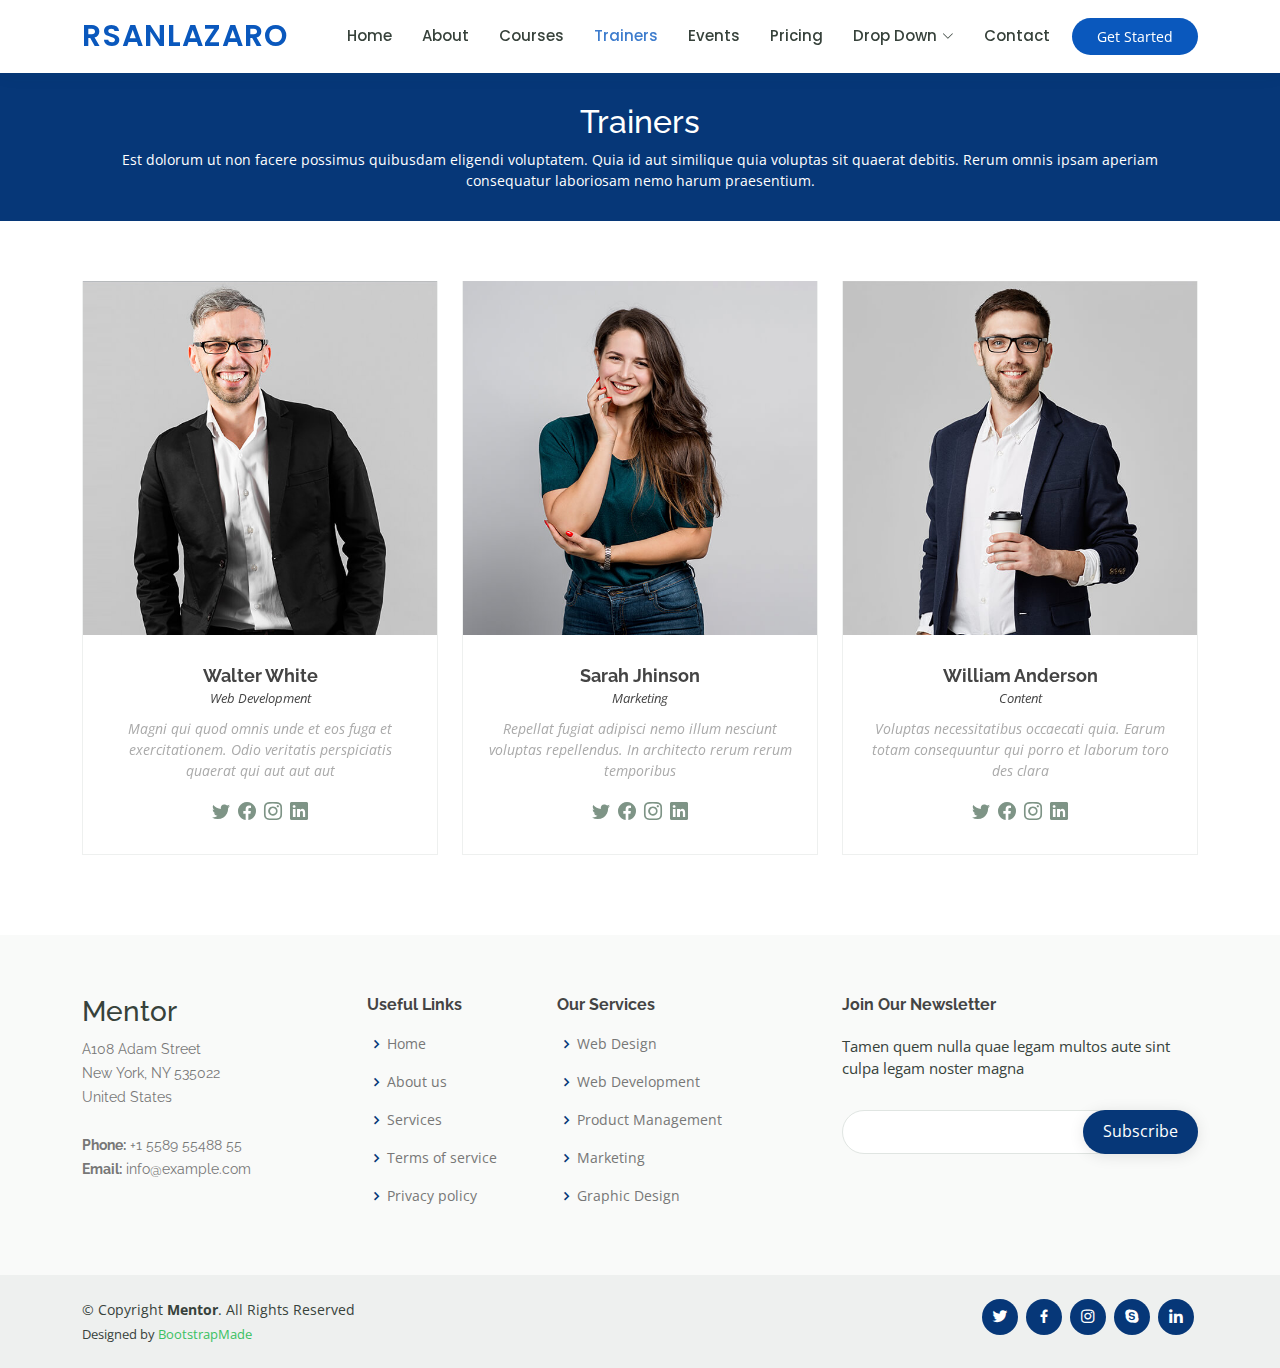
<file: trainers.html>
<!DOCTYPE html>
<html lang="en">

<head>
  <meta charset="utf-8">
  <meta content="width=device-width, initial-scale=1.0" name="viewport">

  <title>Trainers - Mentor Bootstrap Template</title>
  <meta content="" name="description">
  <meta content="" name="keywords">

  <!-- Favicons -->
  <link href="assets/img/favicon.png" rel="icon">
  <link href="assets/img/apple-touch-icon.png" rel="apple-touch-icon">

  <!-- Google Fonts -->
  <link href="https://fonts.googleapis.com/css?family=Open+Sans:300,300i,400,400i,600,600i,700,700i|Raleway:300,300i,400,400i,500,500i,600,600i,700,700i|Poppins:300,300i,400,400i,500,500i,600,600i,700,700i" rel="stylesheet">

  <!-- Vendor CSS Files -->
  <link href="assets/vendor/animate.css/animate.min.css" rel="stylesheet">
  <link href="assets/vendor/aos/aos.css" rel="stylesheet">
  <link href="assets/vendor/bootstrap/css/bootstrap.min.css" rel="stylesheet">
  <link href="assets/vendor/bootstrap-icons/bootstrap-icons.css" rel="stylesheet">
  <link href="assets/vendor/boxicons/css/boxicons.min.css" rel="stylesheet">
  <link href="assets/vendor/remixicon/remixicon.css" rel="stylesheet">
  <link href="assets/vendor/swiper/swiper-bundle.min.css" rel="stylesheet">

  <!-- Template Main CSS File -->
  <link href="assets/css/style.css" rel="stylesheet">

  <!-- =======================================================
  * Template Name: Mentor - v4.10.0
  * Template URL: https://bootstrapmade.com/mentor-free-education-bootstrap-theme/
  * Author: BootstrapMade.com
  * License: https://bootstrapmade.com/license/
  ======================================================== -->
</head>

<body>

  <!-- ======= Header ======= -->
  <header id="header" class="fixed-top">
    <div class="container d-flex align-items-center">

      <h1 class="logo me-auto"><a href="index.html">rsanlazaro</a></h1>
      <!-- Uncomment below if you prefer to use an image logo -->
      <!-- <a href="index.html" class="logo me-auto"><img src="assets/img/logo.png" alt="" class="img-fluid"></a>-->

      <nav id="navbar" class="navbar order-last order-lg-0">
        <ul>
          <li><a href="index.html">Home</a></li>
          <li><a href="about.html">About</a></li>
          <li><a href="courses.html">Courses</a></li>
          <li><a class="active" href="trainers.html">Trainers</a></li>
          <li><a href="events.html">Events</a></li>
          <li><a href="pricing.html">Pricing</a></li>

          <li class="dropdown"><a href="#"><span>Drop Down</span> <i class="bi bi-chevron-down"></i></a>
            <ul>
              <li><a href="#">Drop Down 1</a></li>
              <li class="dropdown"><a href="#"><span>Deep Drop Down</span> <i class="bi bi-chevron-right"></i></a>
                <ul>
                  <li><a href="#">Deep Drop Down 1</a></li>
                  <li><a href="#">Deep Drop Down 2</a></li>
                  <li><a href="#">Deep Drop Down 3</a></li>
                  <li><a href="#">Deep Drop Down 4</a></li>
                  <li><a href="#">Deep Drop Down 5</a></li>
                </ul>
              </li>
              <li><a href="#">Drop Down 2</a></li>
              <li><a href="#">Drop Down 3</a></li>
              <li><a href="#">Drop Down 4</a></li>
            </ul>
          </li>
          <li><a href="contact.html">Contact</a></li>
        </ul>
        <i class="bi bi-list mobile-nav-toggle"></i>
      </nav><!-- .navbar -->

      <a href="courses.html" class="get-started-btn">Get Started</a>

    </div>
  </header><!-- End Header -->

  <main id="main" data-aos="fade-in">

    <!-- ======= Breadcrumbs ======= -->
    <div class="breadcrumbs">
      <div class="container">
        <h2>Trainers</h2>
        <p>Est dolorum ut non facere possimus quibusdam eligendi voluptatem. Quia id aut similique quia voluptas sit quaerat debitis. Rerum omnis ipsam aperiam consequatur laboriosam nemo harum praesentium. </p>
      </div>
    </div><!-- End Breadcrumbs -->

    <!-- ======= Trainers Section ======= -->
    <section id="trainers" class="trainers">
      <div class="container" data-aos="fade-up">

        <div class="row" data-aos="zoom-in" data-aos-delay="100">
          <div class="col-lg-4 col-md-6 d-flex align-items-stretch">
            <div class="member">
              <img src="assets/img/trainers/trainer-1.jpg" class="img-fluid" alt="">
              <div class="member-content">
                <h4>Walter White</h4>
                <span>Web Development</span>
                <p>
                  Magni qui quod omnis unde et eos fuga et exercitationem. Odio veritatis perspiciatis quaerat qui aut aut aut
                </p>
                <div class="social">
                  <a href=""><i class="bi bi-twitter"></i></a>
                  <a href=""><i class="bi bi-facebook"></i></a>
                  <a href=""><i class="bi bi-instagram"></i></a>
                  <a href=""><i class="bi bi-linkedin"></i></a>
                </div>
              </div>
            </div>
          </div>

          <div class="col-lg-4 col-md-6 d-flex align-items-stretch">
            <div class="member">
              <img src="assets/img/trainers/trainer-2.jpg" class="img-fluid" alt="">
              <div class="member-content">
                <h4>Sarah Jhinson</h4>
                <span>Marketing</span>
                <p>
                  Repellat fugiat adipisci nemo illum nesciunt voluptas repellendus. In architecto rerum rerum temporibus
                </p>
                <div class="social">
                  <a href=""><i class="bi bi-twitter"></i></a>
                  <a href=""><i class="bi bi-facebook"></i></a>
                  <a href=""><i class="bi bi-instagram"></i></a>
                  <a href=""><i class="bi bi-linkedin"></i></a>
                </div>
              </div>
            </div>
          </div>

          <div class="col-lg-4 col-md-6 d-flex align-items-stretch">
            <div class="member">
              <img src="assets/img/trainers/trainer-3.jpg" class="img-fluid" alt="">
              <div class="member-content">
                <h4>William Anderson</h4>
                <span>Content</span>
                <p>
                  Voluptas necessitatibus occaecati quia. Earum totam consequuntur qui porro et laborum toro des clara
                </p>
                <div class="social">
                  <a href=""><i class="bi bi-twitter"></i></a>
                  <a href=""><i class="bi bi-facebook"></i></a>
                  <a href=""><i class="bi bi-instagram"></i></a>
                  <a href=""><i class="bi bi-linkedin"></i></a>
                </div>
              </div>
            </div>
          </div>

        </div>

      </div>
    </section><!-- End Trainers Section -->

  </main><!-- End #main -->

  <!-- ======= Footer ======= -->
  <footer id="footer">

    <div class="footer-top">
      <div class="container">
        <div class="row">

          <div class="col-lg-3 col-md-6 footer-contact">
            <h3>Mentor</h3>
            <p>
              A108 Adam Street <br>
              New York, NY 535022<br>
              United States <br><br>
              <strong>Phone:</strong> +1 5589 55488 55<br>
              <strong>Email:</strong> info@example.com<br>
            </p>
          </div>

          <div class="col-lg-2 col-md-6 footer-links">
            <h4>Useful Links</h4>
            <ul>
              <li><i class="bx bx-chevron-right"></i> <a href="#">Home</a></li>
              <li><i class="bx bx-chevron-right"></i> <a href="#">About us</a></li>
              <li><i class="bx bx-chevron-right"></i> <a href="#">Services</a></li>
              <li><i class="bx bx-chevron-right"></i> <a href="#">Terms of service</a></li>
              <li><i class="bx bx-chevron-right"></i> <a href="#">Privacy policy</a></li>
            </ul>
          </div>

          <div class="col-lg-3 col-md-6 footer-links">
            <h4>Our Services</h4>
            <ul>
              <li><i class="bx bx-chevron-right"></i> <a href="#">Web Design</a></li>
              <li><i class="bx bx-chevron-right"></i> <a href="#">Web Development</a></li>
              <li><i class="bx bx-chevron-right"></i> <a href="#">Product Management</a></li>
              <li><i class="bx bx-chevron-right"></i> <a href="#">Marketing</a></li>
              <li><i class="bx bx-chevron-right"></i> <a href="#">Graphic Design</a></li>
            </ul>
          </div>

          <div class="col-lg-4 col-md-6 footer-newsletter">
            <h4>Join Our Newsletter</h4>
            <p>Tamen quem nulla quae legam multos aute sint culpa legam noster magna</p>
            <form action="" method="post">
              <input type="email" name="email"><input type="submit" value="Subscribe">
            </form>
          </div>

        </div>
      </div>
    </div>

    <div class="container d-md-flex py-4">

      <div class="me-md-auto text-center text-md-start">
        <div class="copyright">
          &copy; Copyright <strong><span>Mentor</span></strong>. All Rights Reserved
        </div>
        <div class="credits">
          <!-- All the links in the footer should remain intact. -->
          <!-- You can delete the links only if you purchased the pro version. -->
          <!-- Licensing information: https://bootstrapmade.com/license/ -->
          <!-- Purchase the pro version with working PHP/AJAX contact form: https://bootstrapmade.com/mentor-free-education-bootstrap-theme/ -->
          Designed by <a href="https://bootstrapmade.com/">BootstrapMade</a>
        </div>
      </div>
      <div class="social-links text-center text-md-right pt-3 pt-md-0">
        <a href="#" class="twitter"><i class="bx bxl-twitter"></i></a>
        <a href="#" class="facebook"><i class="bx bxl-facebook"></i></a>
        <a href="#" class="instagram"><i class="bx bxl-instagram"></i></a>
        <a href="#" class="google-plus"><i class="bx bxl-skype"></i></a>
        <a href="#" class="linkedin"><i class="bx bxl-linkedin"></i></a>
      </div>
    </div>
  </footer><!-- End Footer -->

  <div id="preloader"></div>
  <a href="#" class="back-to-top d-flex align-items-center justify-content-center"><i class="bi bi-arrow-up-short"></i></a>

  <!-- Vendor JS Files -->
  <script src="assets/vendor/purecounter/purecounter_vanilla.js"></script>
  <script src="assets/vendor/aos/aos.js"></script>
  <script src="assets/vendor/bootstrap/js/bootstrap.bundle.min.js"></script>
  <script src="assets/vendor/swiper/swiper-bundle.min.js"></script>
  <script src="assets/vendor/php-email-form/validate.js"></script>

  <!-- Template Main JS File -->
  <script src="assets/js/main.js"></script>

</body>

</html>
</file>
<file: assets/css/style.css>
/**
* Template Name: Mentor - v4.10.0
* Template URL: https://bootstrapmade.com/mentor-free-education-bootstrap-theme/
* Author: BootstrapMade.com
* License: https://bootstrapmade.com/license/
*/

/*--------------------------------------------------------------
# General
--------------------------------------------------------------*/
body {
  font-family: "Open Sans", sans-serif;
  color: #444444;
}

a {
  color: #0a58bd;
  text-decoration: none;
}

a:hover {
  color: #0a58bd;
  text-decoration: none;
}

h1,
h2,
h3,
h4,
h5,
h6 {
  font-family: "Raleway", sans-serif;
}

/*--------------------------------------------------------------
# Back to top button
--------------------------------------------------------------*/
.back-to-top {
  position: fixed;
  visibility: hidden;
  opacity: 0;
  right: 15px;
  bottom: 15px;
  z-index: 996;
  background: #063778;
  width: 40px;
  height: 40px;
  border-radius: 50px;
  transition: all 0.4s;
}

.back-to-top i {
  font-size: 28px;
  color: #fff;
  line-height: 0;
}

.back-to-top:hover {
  background: #7ed899;
  color: #fff;
}

.back-to-top.active {
  visibility: visible;
  opacity: 1;
}

/*--------------------------------------------------------------
# Preloader
--------------------------------------------------------------*/
#preloader {
  position: fixed;
  top: 0;
  left: 0;
  right: 0;
  bottom: 0;
  z-index: 9999;
  overflow: hidden;
  background: #fff;
}

#preloader:before {
  content: "";
  position: fixed;
  top: calc(50% - 30px);
  left: calc(50% - 30px);
  border: 6px solid #063778;
  border-top-color: #fff;
  border-bottom-color: #fff;
  border-radius: 50%;
  width: 60px;
  height: 60px;
  -webkit-animation: animate-preloader 1s linear infinite;
  animation: animate-preloader 1s linear infinite;
}

@-webkit-keyframes animate-preloader {
  0% {
    transform: rotate(0deg);
  }

  100% {
    transform: rotate(360deg);
  }
}

@keyframes animate-preloader {
  0% {
    transform: rotate(0deg);
  }

  100% {
    transform: rotate(360deg);
  }
}

/*--------------------------------------------------------------
# Disable aos animation delay on mobile devices
--------------------------------------------------------------*/
@media screen and (max-width: 768px) {
  [data-aos-delay] {
    transition-delay: 0 !important;
  }
}

/*--------------------------------------------------------------
# Header
--------------------------------------------------------------*/
#header {
  background: #fff;
  transition: all 0.5s;
  z-index: 997;
  padding: 15px 0;
  box-shadow: 0px 0 18px rgba(55, 66, 59, 0.08);
}

#header .logo {
  font-size: 30px;
  margin: 0;
  padding: 0;
  line-height: 1;
  font-weight: 600;
  letter-spacing: 1px;
  text-transform: uppercase;
  font-family: "Poppins", sans-serif;
}

#header .logo a {
  color: #0a58bd;
}

#header .logo img {
  max-height: 40px;
}

/**
* Get Startet Button 
*/
.get-started-btn {
  margin-left: 22px;
  background: #0a58bd;
  color: #fff;
  border-radius: 50px;
  padding: 8px 25px;
  white-space: nowrap;
  transition: 0.3s;
  font-size: 14px;
  display: inline-block;
}

.get-started-btn:hover {
  background: #063778;
  color: #fff;
}

@media (max-width: 768px) {
  .get-started-btn {
    margin: 0 15px 0 0;
    padding: 6px 18px;
  }
}

/*--------------------------------------------------------------
# Navigation Menu
--------------------------------------------------------------*/
/**
* Desktop Navigation 
*/
.navbar {
  padding: 0;
}

.navbar ul {
  margin: 0;
  padding: 0;
  display: flex;
  list-style: none;
  align-items: center;
}

.navbar li {
  position: relative;
}

.navbar a,
.navbar a:focus {
  display: flex;
  align-items: center;
  justify-content: space-between;
  padding: 10px 0 10px 30px;
  font-family: "Poppins", sans-serif;
  font-size: 15px;
  font-weight: 500;
  color: #37423b;
  white-space: nowrap;
  transition: 0.3s;
}

.navbar a i,
.navbar a:focus i {
  font-size: 12px;
  line-height: 0;
  margin-left: 5px;
}

.navbar a:hover,
.navbar .active,
.navbar .active:focus,
.navbar li:hover>a {
  color: #3d7ccd;
}

.navbar .dropdown ul {
  display: block;
  position: absolute;
  left: 30px;
  top: calc(100% + 30px);
  margin: 0;
  padding: 10px 0;
  z-index: 99;
  opacity: 0;
  visibility: hidden;
  background: #fff;
  box-shadow: 0px 0px 30px rgba(127, 137, 161, 0.25);
  transition: 0.3s;
  border-radius: 4px;
}

.navbar .dropdown ul li {
  min-width: 200px;
}

.navbar .dropdown ul a {
  padding: 10px 20px;
  font-size: 14px;
  text-transform: none;
  font-weight: 500;
}

.navbar .dropdown ul a i {
  font-size: 12px;
}

.navbar .dropdown ul a:hover,
.navbar .dropdown ul .active:hover,
.navbar .dropdown ul li:hover>a {
  color: #063778;
}

.navbar .dropdown:hover>ul {
  opacity: 1;
  top: 100%;
  visibility: visible;
}

.navbar .dropdown .dropdown ul {
  top: 0;
  left: calc(100% - 30px);
  visibility: hidden;
}

.navbar .dropdown .dropdown:hover>ul {
  opacity: 1;
  top: 0;
  left: 100%;
  visibility: visible;
}

@media (max-width: 1366px) {
  .navbar .dropdown .dropdown ul {
    left: -90%;
  }

  .navbar .dropdown .dropdown:hover>ul {
    left: -100%;
  }
}

/**
* Mobile Navigation 
*/
.mobile-nav-toggle {
  color: #37423b;
  font-size: 28px;
  cursor: pointer;
  display: none;
  line-height: 0;
  transition: 0.5s;
}

.mobile-nav-toggle.bi-x {
  color: #fff;
}

@media (max-width: 991px) {
  .mobile-nav-toggle {
    display: block;
  }

  .navbar ul {
    display: none;
  }
}

.navbar-mobile {
  position: fixed;
  overflow: hidden;
  top: 0;
  right: 0;
  left: 0;
  bottom: 0;
  background: rgba(32, 38, 34, 0.9);
  transition: 0.3s;
  z-index: 999;
}

.navbar-mobile .mobile-nav-toggle {
  position: absolute;
  top: 15px;
  right: 15px;
}

.navbar-mobile ul {
  display: block;
  position: absolute;
  top: 55px;
  right: 15px;
  bottom: 15px;
  left: 15px;
  padding: 10px 0;
  border-radius: 6px;
  background-color: #fff;
  overflow-y: auto;
  transition: 0.3s;
}

.navbar-mobile a,
.navbar-mobile a:focus {
  padding: 10px 20px;
  font-size: 15px;
  color: #37423b;
}

.navbar-mobile a:hover,
.navbar-mobile .active,
.navbar-mobile li:hover>a {
  color: #063778;
}

.navbar-mobile .getstarted,
.navbar-mobile .getstarted:focus {
  margin: 15px;
}

.navbar-mobile .dropdown ul {
  position: static;
  display: none;
  margin: 10px 20px;
  padding: 10px 0;
  z-index: 99;
  opacity: 1;
  visibility: visible;
  background: #fff;
  box-shadow: 0px 0px 30px rgba(127, 137, 161, 0.25);
}

.navbar-mobile .dropdown ul li {
  min-width: 200px;
}

.navbar-mobile .dropdown ul a {
  padding: 10px 20px;
}

.navbar-mobile .dropdown ul a i {
  font-size: 12px;
}

.navbar-mobile .dropdown ul a:hover,
.navbar-mobile .dropdown ul .active:hover,
.navbar-mobile .dropdown ul li:hover>a {
  color: #063778;
}

.navbar-mobile .dropdown>.dropdown-active {
  display: block;
}

/*--------------------------------------------------------------
# Hero Section
--------------------------------------------------------------*/
#hero {
  width: 100%;
  height: 80vh;
  background: url("../img/hero-bg.jpg") top center;
  background-size: cover;
  position: relative;
}

#hero:before {
  content: "";
  background: rgba(0, 0, 0, 0.4);
  position: absolute;
  bottom: 0;
  top: 0;
  left: 0;
  right: 0;
}

#hero .container {
  padding-top: 72px;
}

@media (max-width: 992px) {
  #hero .container {
    padding-top: 62px;
  }
}

#hero h1 {
  margin: 0;
  font-size: 48px;
  font-weight: 700;
  line-height: 56px;
  color: #fff;
  font-family: "Poppins", sans-serif;
}

#hero h2 {
  color: #eee;
  margin: 10px 0 0 0;
  font-size: 24px;
}

#hero .btn-get-started {
  font-family: "Raleway", sans-serif;
  font-weight: 500;
  font-size: 15px;
  letter-spacing: 1px;
  display: inline-block;
  padding: 10px 35px;
  border-radius: 50px;
  transition: 0.5s;
  margin-top: 30px;
  border: 2px solid #fff;
  color: #fff;
}

#hero .btn-get-started:hover {
  background: #063778;
  border: 2px solid #063778;
}

@media (min-width: 1024px) {
  #hero {
    background-attachment: fixed;
  }
}

@media (max-width: 768px) {
  #hero {
    height: 100vh;
  }

  #hero h1 {
    font-size: 28px;
    line-height: 36px;
  }

  #hero h2 {
    font-size: 18px;
    line-height: 24px;
  }
}

/*--------------------------------------------------------------
# Sections General
--------------------------------------------------------------*/
section {
  padding: 60px 0;
  overflow: hidden;
}

.section-bg {
  background-color: #f6f7f6;
}

.section-title {
  padding-bottom: 40px;
}

.section-title h2 {
  font-size: 14px;
  font-weight: 500;
  padding: 0;
  line-height: 1px;
  margin: 0 0 5px 0;
  letter-spacing: 2px;
  text-transform: uppercase;
  color: #aaaaaa;
  font-family: "Poppins", sans-serif;
}

.section-title h2::after {
  content: "";
  width: 120px;
  height: 1px;
  display: inline-block;
  background: #063778;
  margin: 4px 10px;
}

.section-title p {
  margin: 0;
  margin: 0;
  font-size: 36px;
  font-weight: 700;
  text-transform: uppercase;
  font-family: "Poppins", sans-serif;
  color: #37423b;
}

.breadcrumbs {
  margin-top: 73px;
  text-align: center;
  background: #063778;
  padding: 30px 0;
  color: #fff;
}

@media (max-width: 992px) {
  .breadcrumbs {
    margin-top: 63px;
  }
}

.breadcrumbs h2 {
  font-size: 32px;
  font-weight: 500;
}

.breadcrumbs p {
  font-size: 14px;
  margin-bottom: 0;
}

/*--------------------------------------------------------------
# About
--------------------------------------------------------------*/
.about .content h3 {
  font-weight: 600;
  font-size: 26px;
}

.about .content ul {
  list-style: none;
  padding: 0;
}

.about .content ul li {
  padding-bottom: 10px;
}

.about .content ul i {
  font-size: 20px;
  padding-right: 4px;
  color: #063778;
}

.about .content .learn-more-btn {
  background: #063778;
  color: #fff;
  border-radius: 50px;
  padding: 8px 25px 9px 25px;
  white-space: nowrap;
  transition: 0.3s;
  font-size: 14px;
  display: inline-block;
}

.about .content .learn-more-btn:hover {
  background: #063778;
  color: #fff;
}

@media (max-width: 768px) {
  .about .content .learn-more-btn {
    margin: 0 48px 0 0;
    padding: 6px 18px;
  }
}

/*--------------------------------------------------------------
# Counts
--------------------------------------------------------------*/
.counts {
  padding: 30px 0;
}

.counts .counters span {
  font-size: 48px;
  display: block;
  color: #063778;
  font-weight: 700;
}

.counts .counters p {
  padding: 0;
  margin: 0 0 20px 0;
  font-family: "Raleway", sans-serif;
  font-size: 15px;
  font-weight: 600;
  color: #37423b;
}

/*--------------------------------------------------------------
# Why Us
--------------------------------------------------------------*/
.why-us .content {
  padding: 30px;
  background: #063778;
  border-radius: 4px;
  color: #fff;
}

.why-us .content h3 {
  font-weight: 700;
  font-size: 34px;
  margin-bottom: 30px;
}

.why-us .content p {
  margin-bottom: 30px;
}

.why-us .content .more-btn {
  display: inline-block;
  background: rgba(255, 255, 255, 0.2);
  padding: 6px 30px 8px 30px;
  color: #fff;
  border-radius: 50px;
  transition: all ease-in-out 0.4s;
}

.why-us .content .more-btn i {
  font-size: 14px;
}

.why-us .content .more-btn:hover {
  color: #063778;
  background: #fff;
}

.why-us .icon-boxes .icon-box {
  text-align: center;
  background: #fff;
  padding: 40px 30px;
  width: 100%;
  border: 1px solid #eef0ef;
}

.why-us .icon-boxes .icon-box i {
  font-size: 32px;
  padding: 18px;
  color: #063778;
  margin-bottom: 30px;
  background: #ecf9f0;
  border-radius: 50px;
}

.why-us .icon-boxes .icon-box h4 {
  font-size: 20px;
  font-weight: 700;
  margin: 0 0 30px 0;
}

.why-us .icon-boxes .icon-box p {
  font-size: 15px;
  color: #848484;
}

/*--------------------------------------------------------------
# Features
--------------------------------------------------------------*/
.features {
  padding-top: 0px;
}

.features .icon-box {
  display: flex;
  align-items: center;
  padding: 20px;
  transition: 0.3s;
  border: 1px solid #eef0ef;
}

.features .icon-box i {
  font-size: 32px;
  padding-right: 10px;
  line-height: 1;
}

.features .icon-box h3 {
  font-weight: 700;
  margin: 0;
  padding: 0;
  line-height: 1;
  font-size: 16px;
}

.features .icon-box h3 a {
  color: #37423b;
  transition: 0.3s;
}

.features .icon-box:hover {
  border-color: #063778;
}

.features .icon-box:hover h3 a {
  color: #063778;
}

/*--------------------------------------------------------------
# Courses
--------------------------------------------------------------*/
.courses .course-item {
  border-radius: 5px;
  border: 1px solid #eef0ef;
}

.courses .course-content {
  padding: 15px;
}

.courses .course-content h3 {
  font-weight: 700;
  font-size: 20px;
}

.courses .course-content h3 a {
  color: #37423b;
  transition: 0.3s;
}

.courses .course-content h3 a:hover {
  color: #063778;
}

.courses .course-content p {
  font-size: 14px;
  color: #777777;
}

.courses .course-content h4 {
  font-size: 14px;
  background: #063778;
  padding: 7px 14px;
  color: #fff;
  margin: 0;
}

.courses .course-content .price {
  margin: 0;
  font-weight: 700;
  font-size: 18px;
  color: #37423b;
}

.courses .trainer {
  padding-top: 15px;
  border-top: 1px solid #eef0ef;
}

.courses .trainer .trainer-profile img {
  max-width: 50px;
  border-radius: 50px;
}

.courses .trainer .trainer-profile span {
  padding-left: 10px;
  font-weight: 600;
  font-size: 16px;
  color: #5a6c60;
}

.courses .trainer .trainer-rank {
  font-size: 18px;
  color: #657a6d;
}

/*--------------------------------------------------------------
# Trainers
--------------------------------------------------------------*/
.trainers .member {
  text-align: center;
  margin-bottom: 20px;
  background: #fff;
  border: 1px solid #eef0ef;
}

.trainers .member img {
  margin: -1px -1px 30px -1px;
}

.trainers .member .member-content {
  padding: 0 20px 30px 20px;
}

.trainers .member h4 {
  font-weight: 700;
  margin-bottom: 2px;
  font-size: 18px;
}

.trainers .member span {
  font-style: italic;
  display: block;
  font-size: 13px;
}

.trainers .member p {
  padding-top: 10px;
  font-size: 14px;
  font-style: italic;
  color: #aaaaaa;
}

.trainers .member .social {
  margin-top: 15px;
}

.trainers .member .social a {
  color: #7e9486;
  transition: 0.3s;
}

.trainers .member .social a:hover {
  color: #063778;
}

.trainers .member .social i {
  font-size: 18px;
  margin: 0 2px;
}

/*--------------------------------------------------------------
# Testimonials
--------------------------------------------------------------*/
.testimonials .testimonial-wrap {
  padding-left: 50px;
}

.testimonials .testimonials-carousel,
.testimonials .testimonials-slider {
  overflow: hidden;
}

.testimonials .testimonial-item {
  box-sizing: content-box;
  padding: 30px 30px 30px 60px;
  margin: 30px 15px;
  min-height: 200px;
  border: 1px solid #eef0ef;
  position: relative;
  background: #fff;
}

.testimonials .testimonial-item .testimonial-img {
  width: 90px;
  border-radius: 10px;
  border: 6px solid #fff;
  position: absolute;
  left: -45px;
}

.testimonials .testimonial-item h3 {
  font-size: 18px;
  font-weight: bold;
  margin: 10px 0 5px 0;
  color: #111;
}

.testimonials .testimonial-item h4 {
  font-size: 14px;
  color: #999;
  margin: 0;
}

.testimonials .testimonial-item .quote-icon-left,
.testimonials .testimonial-item .quote-icon-right {
  color: #c1ecce;
  font-size: 26px;
}

.testimonials .testimonial-item .quote-icon-left {
  display: inline-block;
  left: -5px;
  position: relative;
}

.testimonials .testimonial-item .quote-icon-right {
  display: inline-block;
  right: -5px;
  position: relative;
  top: 10px;
}

.testimonials .testimonial-item p {
  font-style: italic;
  margin: 15px auto 15px auto;
}

.testimonials .swiper-pagination {
  margin-top: 20px;
  position: relative;
}

.testimonials .swiper-pagination .swiper-pagination-bullet {
  width: 12px;
  height: 12px;
  background-color: #fff;
  opacity: 1;
  border: 1px solid #063778;
}

.testimonials .swiper-pagination .swiper-pagination-bullet-active {
  background-color: #063778;
}

@media (max-width: 767px) {
  .testimonials .testimonial-wrap {
    padding-left: 0;
  }

  .testimonials .testimonials-carousel,
  .testimonials .testimonials-slider {
    overflow: hidden;
  }

  .testimonials .testimonial-item {
    padding: 30px;
    margin: 15px;
  }

  .testimonials .testimonial-item .testimonial-img {
    position: static;
    left: auto;
  }
}

/*--------------------------------------------------------------
# Cource Details
--------------------------------------------------------------*/
.course-details h3 {
  font-size: 24px;
  margin: 30px 0 15px 0;
  font-weight: 700;
  position: relative;
  padding-bottom: 10px;
}

.course-details h3:before {
  content: "";
  position: absolute;
  display: block;
  width: 100%;
  height: 1px;
  background: #eef0ef;
  bottom: 0;
  left: 0;
}

.course-details h3:after {
  content: "";
  position: absolute;
  display: block;
  width: 60px;
  height: 1px;
  background: #063778;
  bottom: 0;
  left: 0;
}

.course-details .course-info {
  background: #f6f7f6;
  padding: 10px 15px;
  margin-bottom: 15px;
}

.course-details .course-info h5 {
  font-weight: 400;
  font-size: 16px;
  margin: 0;
  font-family: "Poppins", sans-serif;
}

.course-details .course-info p {
  margin: 0;
  font-weight: 600;
}

.course-details .course-info a {
  color: #657a6d;
}

/*--------------------------------------------------------------
# Cource Details Tabs
--------------------------------------------------------------*/
.cource-details-tabs {
  overflow: hidden;
  padding-top: 0;
}

.cource-details-tabs .nav-tabs {
  border: 0;
}

.cource-details-tabs .nav-link {
  border: 0;
  padding: 12px 15px 12px 0;
  transition: 0.3s;
  color: #37423b;
  border-radius: 0;
  border-right: 2px solid #e2e7e4;
  font-weight: 600;
  font-size: 15px;
}

.cource-details-tabs .nav-link:hover {
  color: #063778;
}

.cource-details-tabs .nav-link.active {
  color: #063778;
  border-color: #063778;
}

.cource-details-tabs .tab-pane.active {
  -webkit-animation: fadeIn 0.5s ease-out;
  animation: fadeIn 0.5s ease-out;
}

.cource-details-tabs .details h3 {
  font-size: 26px;
  font-weight: 600;
  margin-bottom: 20px;
  color: #37423b;
}

.cource-details-tabs .details p {
  color: #777777;
}

.cource-details-tabs .details p:last-child {
  margin-bottom: 0;
}

@media (max-width: 992px) {
  .cource-details-tabs .nav-link {
    border: 0;
    padding: 15px;
  }

  .cource-details-tabs .nav-link.active {
    color: #fff;
    background: #063778;
  }
}

/*--------------------------------------------------------------
# Events
--------------------------------------------------------------*/
.events .card {
  border: 0;
  padding: 0 30px;
  margin-bottom: 60px;
  position: relative;
}

.events .card-img {
  width: calc(100% + 60px);
  margin-left: -30px;
  overflow: hidden;
  z-index: 9;
  border-radius: 0;
}

.events .card-img img {
  max-width: 100%;
  transition: all 0.3s ease-in-out;
}

.events .card-body {
  z-index: 10;
  background: #fff;
  border-top: 4px solid #fff;
  padding: 30px;
  box-shadow: 0px 2px 15px rgba(0, 0, 0, 0.1);
  margin-top: -60px;
  transition: 0.3s;
}

.events .card-title {
  font-weight: 700;
  text-align: center;
  margin-bottom: 20px;
}

.events .card-title a {
  color: #37423b;
  transition: 0.3s;
}

.events .card-text {
  color: #5e5e5e;
}

.events .read-more a {
  color: #777777;
  text-transform: uppercase;
  font-weight: 600;
  font-size: 12px;
  transition: 0.3s;
}

.events .read-more a:hover {
  color: #063778;
}

.events .card:hover img {
  transform: scale(1.1);
}

.events .card:hover .card-body {
  border-color: #063778;
}

.events .card:hover .card-body .card-title a {
  color: #063778;
}

/*--------------------------------------------------------------
# Pricing
--------------------------------------------------------------*/
.pricing .box {
  padding: 20px;
  background: #fff;
  text-align: center;
  border: 1px solid #eef0ef;
  border-radius: 0;
  position: relative;
  overflow: hidden;
}

.pricing h3 {
  font-weight: 400;
  margin: -20px -20px 20px -20px;
  padding: 20px 15px;
  font-size: 16px;
  font-weight: 600;
  color: #777777;
  background: #f8f8f8;
}

.pricing h4 {
  font-size: 36px;
  color: #063778;
  font-weight: 600;
  font-family: "Poppins", sans-serif;
  margin-bottom: 20px;
}

.pricing h4 sup {
  font-size: 20px;
  top: -15px;
  left: -3px;
}

.pricing h4 span {
  color: #bababa;
  font-size: 16px;
  font-weight: 300;
}

.pricing ul {
  padding: 0;
  list-style: none;
  color: #444444;
  text-align: center;
  line-height: 20px;
  font-size: 14px;
}

.pricing ul li {
  padding-bottom: 16px;
}

.pricing ul i {
  color: #063778;
  font-size: 18px;
  padding-right: 4px;
}

.pricing ul .na {
  color: #ccc;
  text-decoration: line-through;
}

.pricing .btn-wrap {
  margin: 20px -20px -20px -20px;
  padding: 20px 15px;
  background: #f8f8f8;
  text-align: center;
}

.pricing .btn-buy {
  background: #063778;
  display: inline-block;
  padding: 8px 35px;
  border-radius: 50px;
  color: #fff;
  transition: none;
  font-size: 14px;
  font-weight: 400;
  font-family: "Raleway", sans-serif;
  font-weight: 600;
  transition: 0.3s;
}

.pricing .btn-buy:hover {
  background: #3ac162;
}

.pricing .featured h3 {
  color: #fff;
  background: #063778;
}

.pricing .advanced {
  width: 200px;
  position: absolute;
  top: 18px;
  right: -68px;
  transform: rotate(45deg);
  z-index: 1;
  font-size: 14px;
  padding: 1px 0 3px 0;
  background: #063778;
  color: #fff;
}

/*--------------------------------------------------------------
# Contact
--------------------------------------------------------------*/
.contact {
  padding-top: 5px;
}

.contact .info {
  width: 100%;
  background: #fff;
}

.contact .info i {
  font-size: 20px;
  color: #063778;
  float: left;
  width: 44px;
  height: 44px;
  background: #ecf9f0;
  display: flex;
  justify-content: center;
  align-items: center;
  border-radius: 50px;
  transition: all 0.3s ease-in-out;
}

.contact .info h4 {
  padding: 0 0 0 60px;
  font-size: 22px;
  font-weight: 600;
  margin-bottom: 5px;
  color: #37423b;
}

.contact .info p {
  padding: 0 0 0 60px;
  margin-bottom: 0;
  font-size: 14px;
  color: #657a6d;
}

.contact .info .email,
.contact .info .phone {
  margin-top: 40px;
}

.contact .info .email:hover i,
.contact .info .address:hover i,
.contact .info .phone:hover i {
  background: #063778;
  color: #fff;
}

.contact .php-email-form {
  width: 100%;
  background: #fff;
}

.contact .php-email-form .form-group {
  padding-bottom: 8px;
}

.contact .php-email-form .error-message {
  display: none;
  color: #fff;
  background: #ed3c0d;
  text-align: left;
  padding: 15px;
  font-weight: 600;
}

.contact .php-email-form .error-message br+br {
  margin-top: 25px;
}

.contact .php-email-form .sent-message {
  display: none;
  color: #fff;
  background: #18d26e;
  text-align: center;
  padding: 15px;
  font-weight: 600;
}

.contact .php-email-form .loading {
  display: none;
  background: #fff;
  text-align: center;
  padding: 15px;
}

.contact .php-email-form .loading:before {
  content: "";
  display: inline-block;
  border-radius: 50%;
  width: 24px;
  height: 24px;
  margin: 0 10px -6px 0;
  border: 3px solid #18d26e;
  border-top-color: #eee;
  -webkit-animation: animate-loading 1s linear infinite;
  animation: animate-loading 1s linear infinite;
}

.contact .php-email-form input,
.contact .php-email-form textarea {
  border-radius: 4px;
  box-shadow: none;
  font-size: 14px;
}

.contact .php-email-form input:focus,
.contact .php-email-form textarea:focus {
  border-color: #063778;
}

.contact .php-email-form input {
  height: 44px;
}

.contact .php-email-form textarea {
  padding: 10px 12px;
}

.contact .php-email-form button[type=submit] {
  background: #063778;
  border: 0;
  padding: 10px 35px;
  color: #fff;
  transition: 0.4s;
  border-radius: 50px;
}

.contact .php-email-form button[type=submit]:hover {
  background: #3ac162;
}

@-webkit-keyframes animate-loading {
  0% {
    transform: rotate(0deg);
  }

  100% {
    transform: rotate(360deg);
  }
}

@keyframes animate-loading {
  0% {
    transform: rotate(0deg);
  }

  100% {
    transform: rotate(360deg);
  }
}

/*--------------------------------------------------------------
# Footer
--------------------------------------------------------------*/
#footer {
  color: #37423b;
  font-size: 14px;
  background: #eef0ef;
}

#footer .footer-top {
  padding: 60px 0 30px 0;
  background: #f9faf9;
}

#footer .footer-top .footer-contact {
  margin-bottom: 30px;
}

#footer .footer-top .footer-contact h4 {
  font-size: 22px;
  margin: 0 0 30px 0;
  padding: 2px 0 2px 0;
  line-height: 1;
  font-weight: 700;
}

#footer .footer-top .footer-contact p {
  font-size: 14px;
  line-height: 24px;
  margin-bottom: 0;
  font-family: "Raleway", sans-serif;
  color: #777777;
}

#footer .footer-top h4 {
  font-size: 16px;
  font-weight: bold;
  color: #444444;
  position: relative;
  padding-bottom: 12px;
}

#footer .footer-top .footer-links {
  margin-bottom: 30px;
}

#footer .footer-top .footer-links ul {
  list-style: none;
  padding: 0;
  margin: 0;
}

#footer .footer-top .footer-links ul i {
  padding-right: 2px;
  color: #063778;
  font-size: 18px;
  line-height: 1;
}

#footer .footer-top .footer-links ul li {
  padding: 10px 0;
  display: flex;
  align-items: center;
}

#footer .footer-top .footer-links ul li:first-child {
  padding-top: 0;
}

#footer .footer-top .footer-links ul a {
  color: #777777;
  transition: 0.3s;
  display: inline-block;
  line-height: 1;
}

#footer .footer-top .footer-links ul a:hover {
  text-decoration: none;
  color: #063778;
}

#footer .footer-newsletter {
  font-size: 15px;
}

#footer .footer-newsletter h4 {
  font-size: 16px;
  font-weight: bold;
  color: #444444;
  position: relative;
  padding-bottom: 12px;
}

#footer .footer-newsletter form {
  margin-top: 30px;
  background: #fff;
  padding: 6px 10px;
  position: relative;
  border-radius: 50px;
  text-align: left;
  border: 1px solid #e0e5e2;
}

#footer .footer-newsletter form input[type=email] {
  border: 0;
  padding: 4px 8px;
  width: calc(100% - 100px);
}

#footer .footer-newsletter form input[type=submit] {
  position: absolute;
  top: -1px;
  right: -1px;
  bottom: -1px;
  border: 0;
  background: none;
  font-size: 16px;
  padding: 0 20px 2px 20px;
  background: #063778;
  color: #fff;
  transition: 0.3s;
  border-radius: 50px;
  box-shadow: 0px 2px 15px rgba(0, 0, 0, 0.1);
}

#footer .footer-newsletter form input[type=submit]:hover {
  background: #3ac162;
}

#footer .credits {
  padding-top: 5px;
  font-size: 13px;
}

#footer .credits a {
  color: #3ac162;
  transition: 0.3s;
}

#footer .credits a:hover {
  color: #063778;
}

#footer .social-links a {
  font-size: 18px;
  display: inline-block;
  background: #063778;
  color: #fff;
  line-height: 1;
  padding: 8px 0;
  margin-right: 4px;
  border-radius: 50%;
  text-align: center;
  width: 36px;
  height: 36px;
  transition: 0.3s;
}

#footer .social-links a:hover {
  background: #3ac162;
  color: #fff;
  text-decoration: none;
}
</file>
